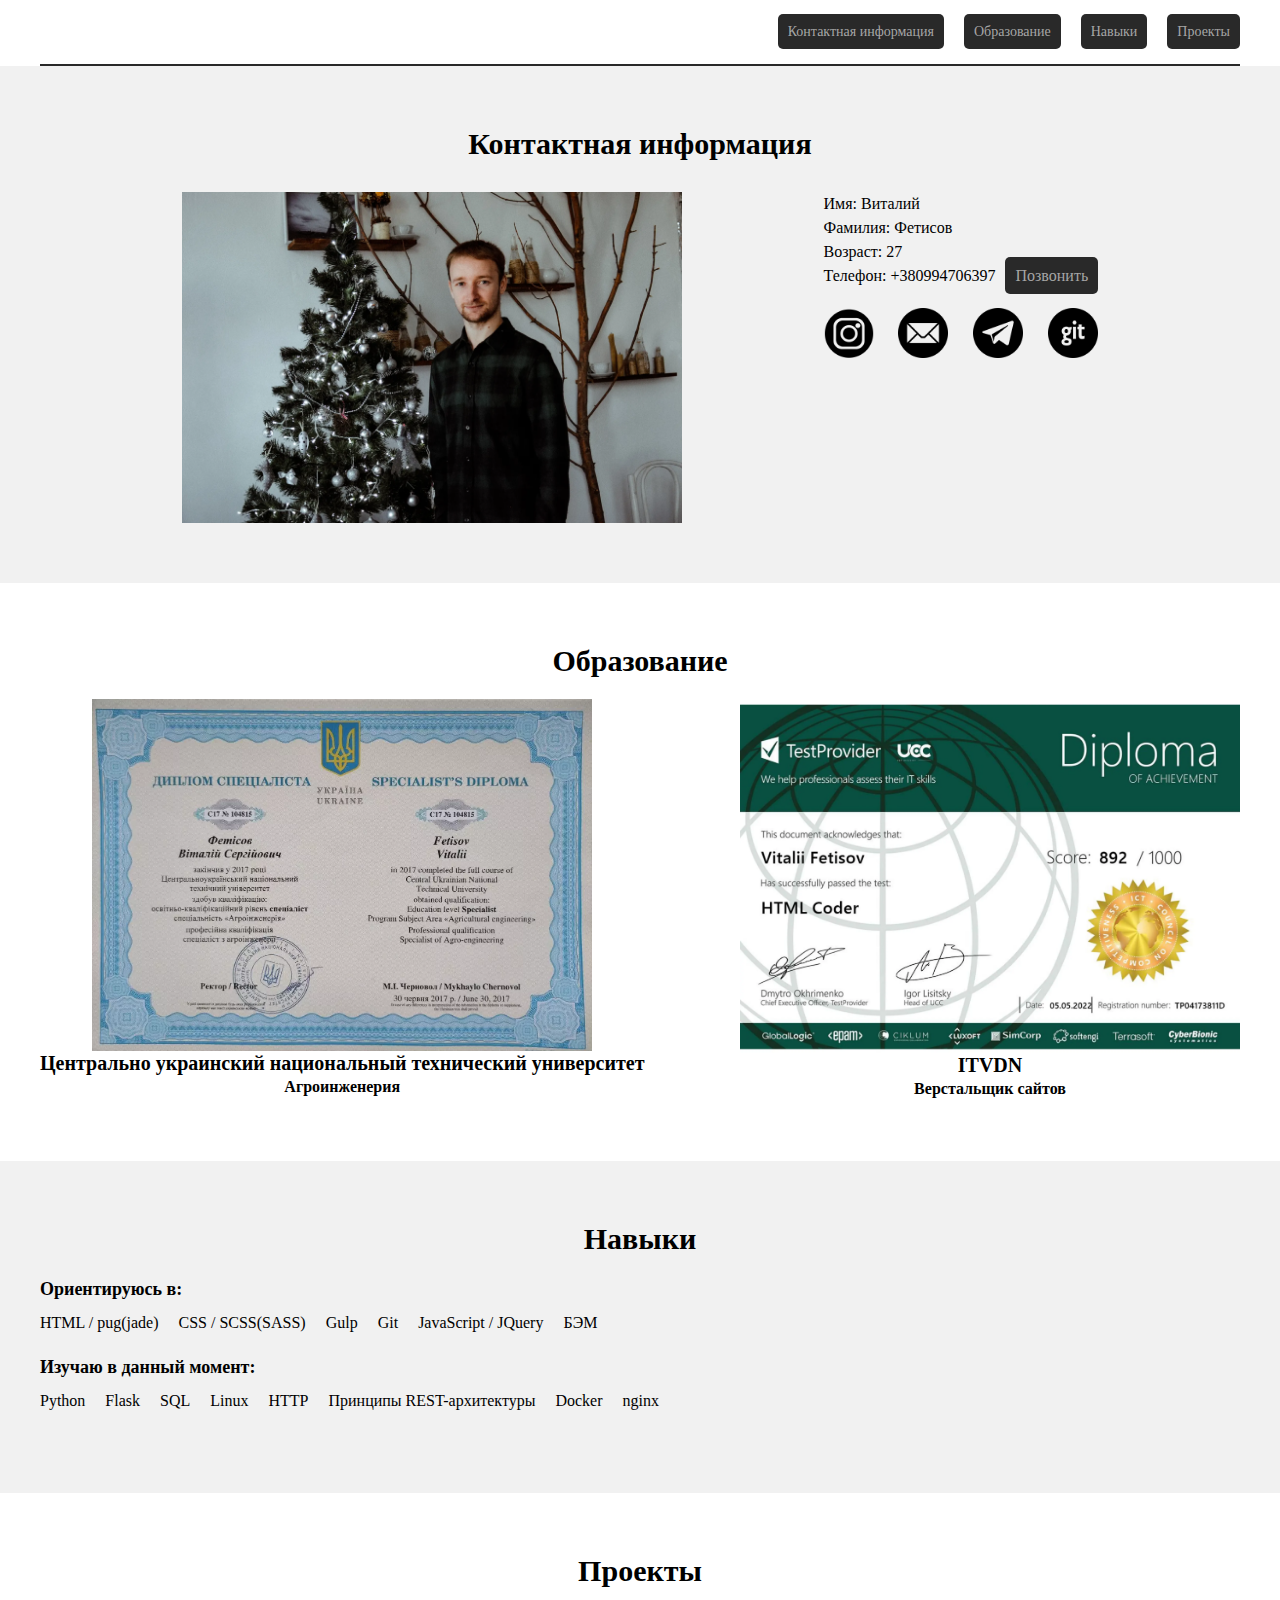
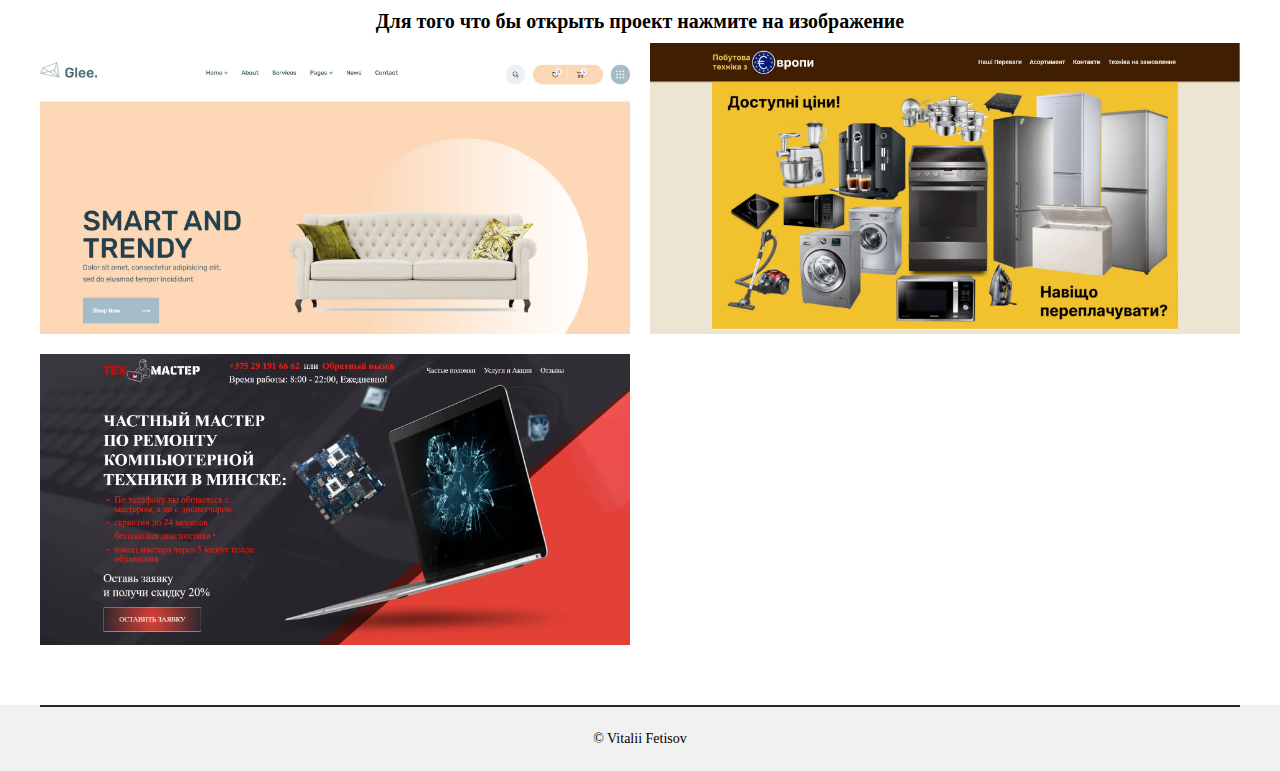
<file: index.html>
<!doctype html>
<html lang="ru">
<head>
    <meta charset="UTF-8">
    <meta name="viewport"
          content="width=device-width, user-scalable=no, initial-scale=1.0, maximum-scale=1.0, minimum-scale=1.0">
    <meta http-equiv="X-UA-Compatible" content="ie=edge">
    <title>Portfolio</title>
    <link rel="stylesheet" href="./css/style.min.css?_v=20221119110128">
</head>
<body>
<header class="header">
    <div class="container">
        <div class="header__inner">
            <div class="header__menu">

                <nav class="nav">
                    <button class="nav__btn"></button>
                    <ul class="nav__list">
                        <li class="nav__list-item">
                            <a class="nav__link" href="#contact">Контактная информация</a>
                        </li>
                        <li class="nav__list-item">
                            <a class="nav__link" href="#education">Образование</a>
                        </li>
                        <li class="nav__list-item">
                            <a class="nav__link" href="#skills">Навыки</a>
                        </li>
                        <li class="nav__list-item">
                            <a class="nav__link" href="#projects">Проекты</a>
                        </li>
                    </ul>
                </nav>
            </div>
        </div>
    </div>
</header>
<main>
    <section class="contact" id="contact">
    <div class="container">
        <h2 class="title contact__title">Контактная информация</h2>
        <div class="contact__inner">
            <div class="contact__image-box">
                <picture><source srcset="./img/DSC_2144.webp" type="image/webp"><img class="contact__img" src="./img/DSC_2144.jpg" alt="main photo"></picture>
            </div>
            <div class="contact__text-box">
                <ul class="contact__list">
                    <li class="contact__list-item">
                        Имя: Виталий
                    </li>
                    <li class="contact__list-item">
                        Фамилия: Фетисов
                    </li>
                    <li class="contact__list-item">
                        Возраст: 27
                    </li>
                    <li class="contact__list-item">
                        <span>Телефон: +380994706397</span><a class="contact__tel" href="tel:+380994706397" >Позвонить</a>
                    </li>
                </ul>
                <ul class="social">
                    <li class="social__item">
                        <a class="social__item-link" href="https://www.instagram.com/fetisov_v_s/" target="_blank">
                            <picture><source srcset="./img/icon/instagram.webp" type="image/webp"><img  class="social__item-img" src="./img/icon/instagram.png" alt="instagram"></picture>
                        </a>
                    </li>
                    <li class="social__item">
                        <a class="social__item-link" href="mailto:neverest1827@gmail.com" target="_blank">
                            <picture><source srcset="./img/icon/email.webp" type="image/webp"><img  class="social__item-img" src="./img/icon/email.png" alt="gmail"></picture>
                        </a>
                    </li>
                    <li class="social__item">
                        <a class="social__item-link" href="https://t.me/Fetisov_v_s" target="_blank">
                            <picture><source srcset="./img/icon/telegram.webp" type="image/webp"><img  class="social__item-img" src="./img/icon/telegram.png" alt="telegram"></picture>
                        </a>
                    </li>
                    <li class="social__item">
                        <a class="social__item-link" href="https://github.com/neverest1827" target="_blank">
                            <picture><source srcset="./img/icon/git.webp" type="image/webp"><img  class="social__item-img" src="./img/icon/git.png" alt="git"></picture>
                        </a>
                    </li>
                </ul>
            </div>
        </div>
    </div>
</section>
    <section class="education" id="education">
    <div class="container">
        <h2 class="title education__title">Образование</h2>
        <div class="education__inner">
            <ul class="education__list">
                <li class="education__list-item">
                    <picture><source srcset="./img/diploma.webp" type="image/webp"><img class="education__img " src="./img/diploma.jpg" alt="diploma"></picture>
                    <h4 class="education__list-title">Центрально украинский национальный технический университет</h4>
                    <h6 class="education__list-subtitle">Агроинженерия</h6>
                </li>
                <li class="education__list-item">
                    <picture><source srcset="./img/TP04173811D-1.webp" type="image/webp"><img class="education__img" src="./img/TP04173811D-1.jpg" alt="diploma"></picture>
                    <h4 class="education__list-title">ITVDN</h4>
                    <h6 class="education__list-subtitle">Верстальщик сайтов</h6>
                </li>
            </ul>
        </div>
    </div>
</section>
    <section class="skills" id="skills">
    <div class="container">
        <h2 class="title skills__title">Навыки</h2>
        <div class="skills__inner">
            <h4 class="skills__subtitle">Ориентируюсь в:</h4>
            <ul class="skills__list">
                <li class="skills__list-item">
                    HTML / pug(jade)
                </li>
                <li class="skills__list-item">
                    CSS / SCSS(SASS)
                </li>
                <li class="skills__list-item">
                    Gulp
                </li>
                <li class="skills__list-item">
                    Git
                </li>
                <li class="skills__list-item">
                    JavaScript / JQuery
                </li>
                <li class="skills__list-item">
                    БЭМ
                </li>
            </ul>

            <h4 class="skills__subtitle">Изучаю в данный момент:</h4>
            <ul class="skills__list">
                <li class="skills__list-item">
                    Python
                </li>
                <li class="skills__list-item">
                    Flask
                </li>
                <li class="skills__list-item">
                    SQL
                </li>
                <li class="skills__list-item">
                    Linux
                </li>
                <li class="skills__list-item">
                    HTTP
                </li>
                <li class="skills__list-item">
                    Принципы REST-архитектуры
                </li>
                <li class="skills__list-item">
                    Docker
                </li>
                <li class="skills__list-item">
                    nginx
                </li>
            </ul>
        </div>
    </div>
</section>

    <section class="projects" id="projects">
  <div class="container">
    <h2 class="title projects__title">Проекты</h2>
    <h4 class="projects__subtitle">Для того что бы открыть проект нажмите на изображение</h4>
    <div class="projects__inner">
      <ul class="projects__list">
        <li class="projects__list-item">
          <a class="projects__list-link" href="./projects/project2/index.html" target="_blank">
            <picture><source srcset="./img/project/Screenshot_3.webp" type="image/webp"><img class="projects__list-img" src="./img/project/Screenshot_3.png" alt="first project"></picture>
          </a>
        </li>
      </ul>
      <ul class="projects__list">
        <li class="projects__list-item">
          <a class="projects__list-link" href="./projects/project3/index.html" target="_blank">
            <picture><source srcset="./img/project/Screenshot_2.webp" type="image/webp"><img class="projects__list-img" src="./img/project/Screenshot_2.png" alt="first project"></picture>
          </a>
        </li>
      </ul>
      <ul class="projects__list">
        <li class="projects__list-item">
          <a class="projects__list-link" href="./projects/project1/index.html" target="_blank">
            <picture><source srcset="./img/project/Screenshot_1.webp" type="image/webp"><img class="projects__list-img" src="./img/project/Screenshot_1.png" alt="first project"></picture>
          </a>
        </li>
      </ul>
    </div>
  </div>
</section>
</main>
<footer class="footer">
    <div class="container">
        <div class="footer__inner">
            <p class="footer__text">© Vitalii Fetisov</p>
        </div>
    </div>
</footer>
<script type="text/javascript" src="./js/main.min.js?_v=20221119110128"></script>
</body>
</html>
</file>
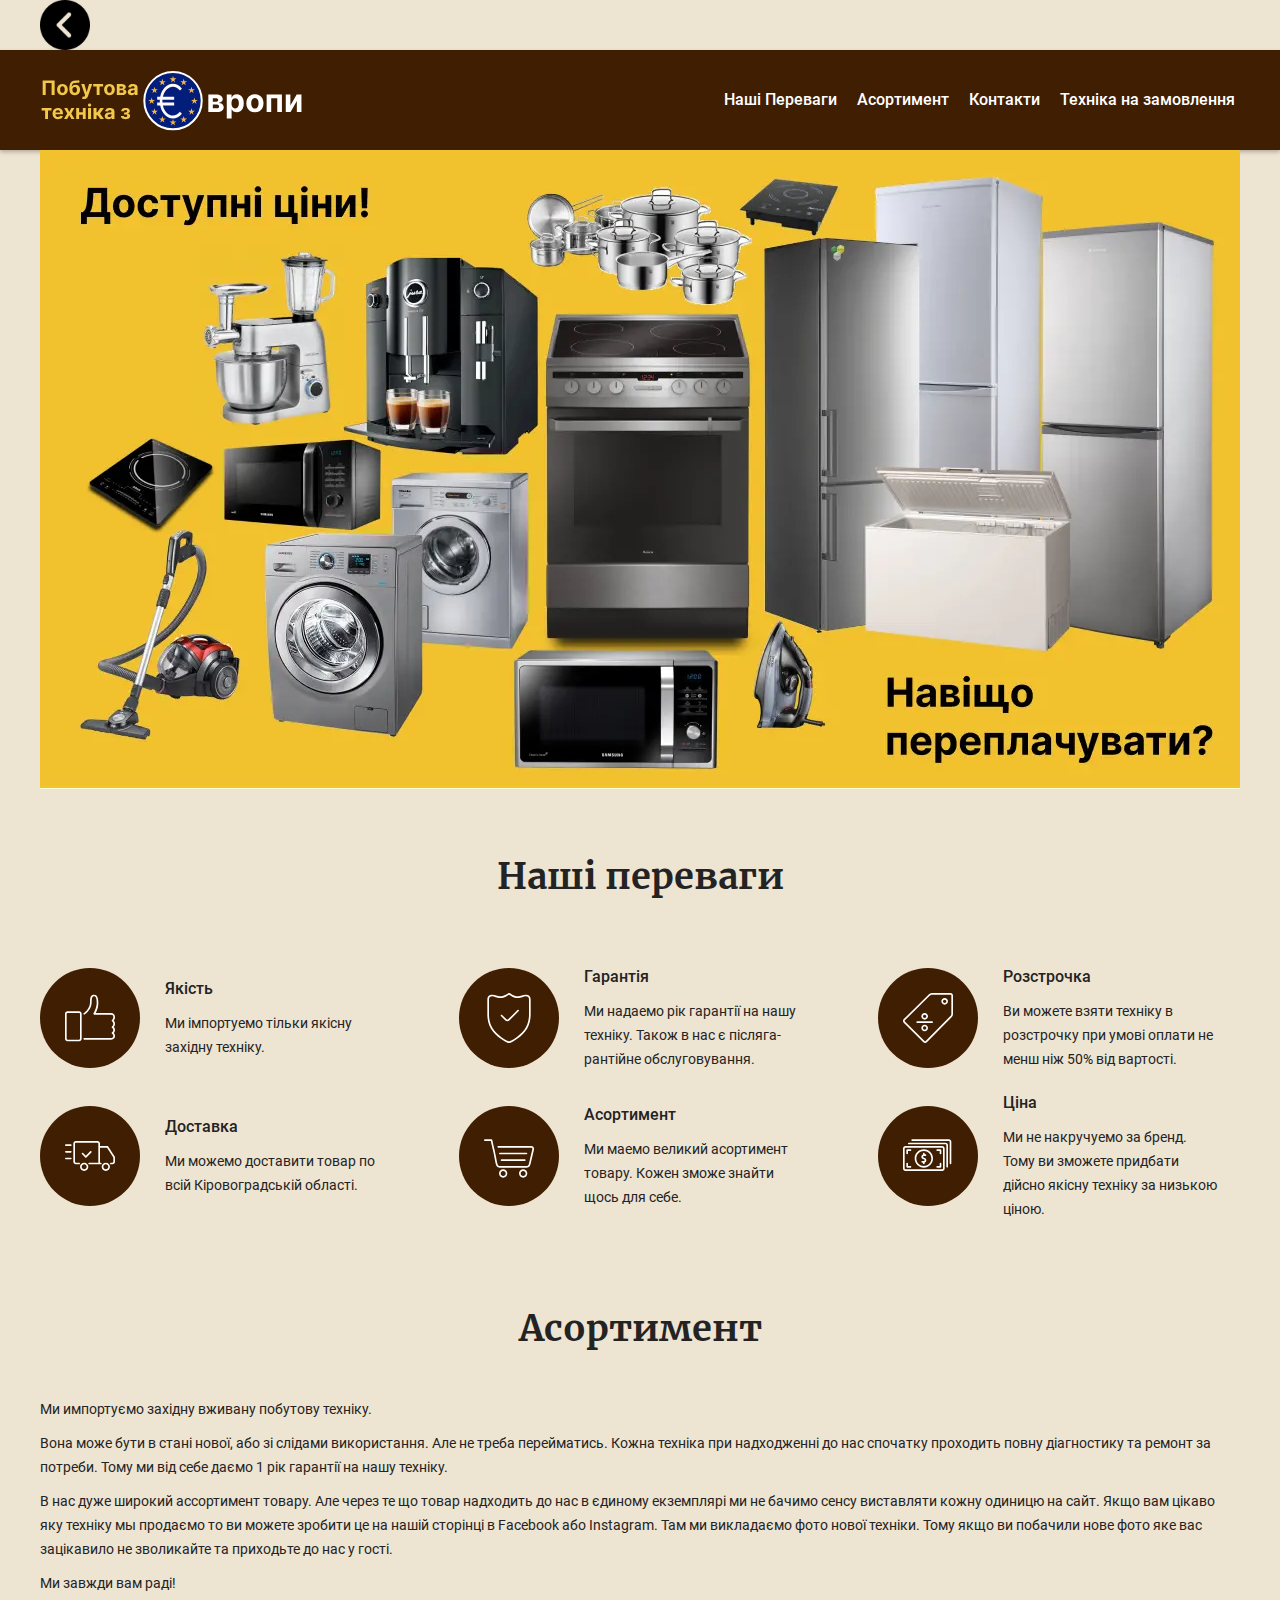
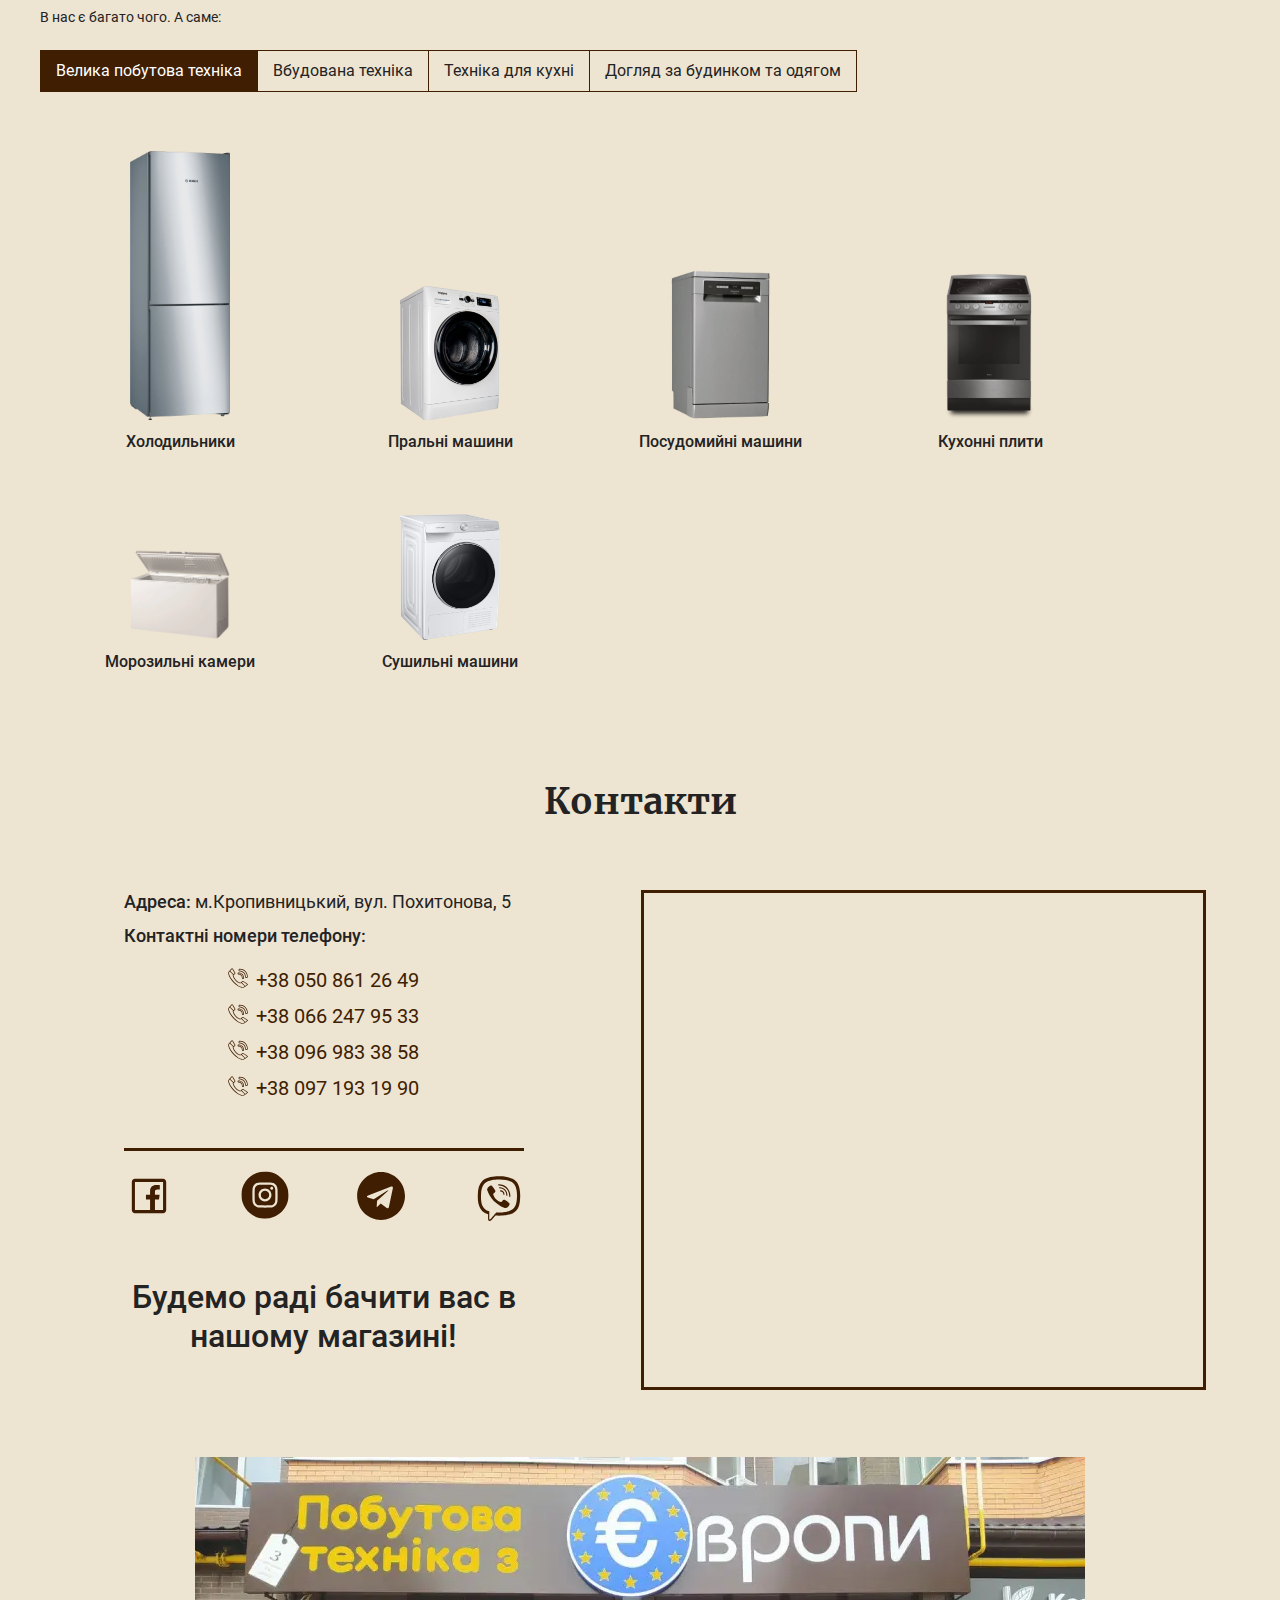
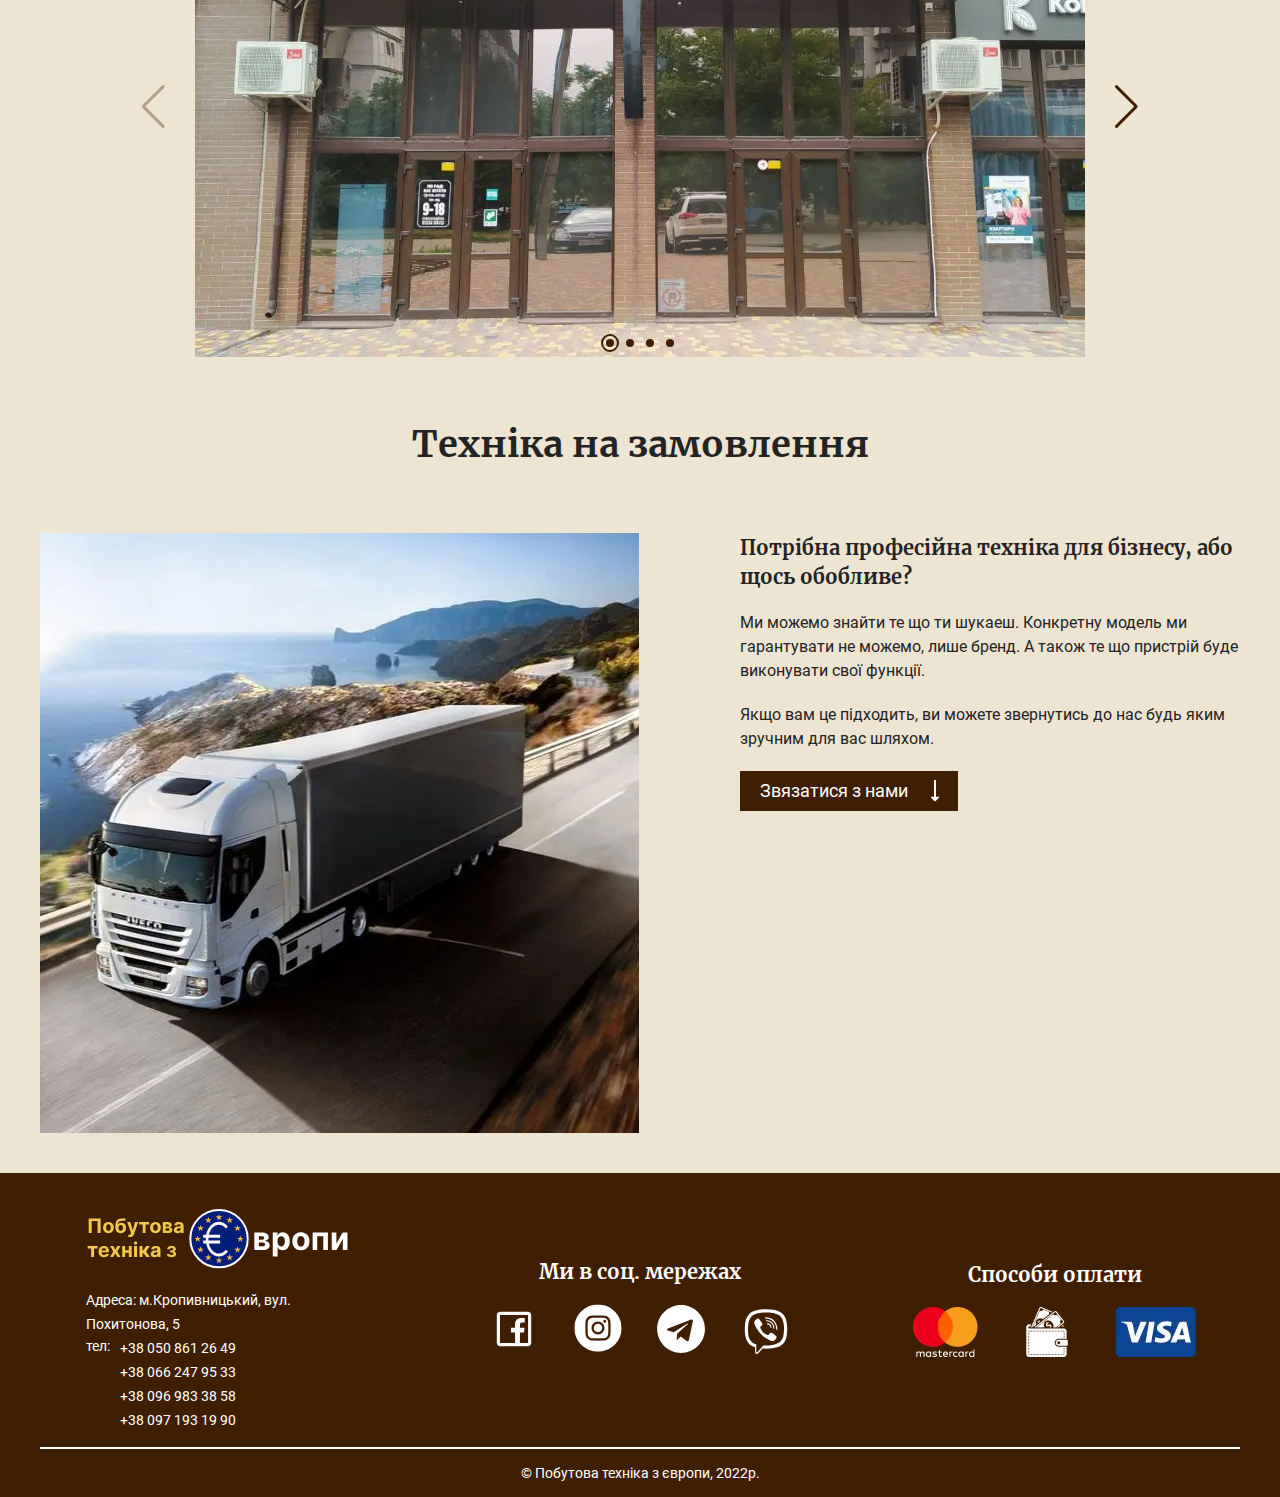
<file: projects/project3/index.html>
<!doctype html>
<html lang="ua">
<head>
    <meta charset="UTF-8">
    <meta name="viewport"
          content="width=device-width, user-scalable=no, initial-scale=1.0, maximum-scale=1.0, minimum-scale=1.0">
    <meta http-equiv="X-UA-Compatible" content="ie=edge">
    <title>Побутова техніка з Європи</title>
    <link rel="shortcut icon" href="./img/title-icon.svg" type="image/x-icon">
    <link
            rel="stylesheet"
            href="https://cdn.jsdelivr.net/npm/swiper@8/swiper-bundle.min.css?_v=20221118090210"
    />
    <link rel="stylesheet" href="./css/style.min.css?_v=20221118090210">
</head>
<body>

<header class="header" id="header">
    <div class="container">
        <div class="arrow">
            <a href="../../index.html" class="arrow__link">
                <picture><source srcset="./img/next.webp" type="image/webp"><img src="./img/next.png" alt="arrow" class="arrow__img"></picture>
            </a>
        </div>
        <div class="header__inner">
            <div class="logo">
                <a class="logo__link" href="#header" >
                    <img class="logo__img" src="./img/logo.svg" alt="logo" >
                </a>
            </div>
            <nav class="nav">
                <button class="nav__btn">
                    <img class="nav__btn-img" src="./img/menu-btn.svg" alt="navigation button" >
                </button>
                <ul class="nav__list">
                    <li class="nav__list-item">
                        <a class="nav__link" href="#advantages">
                            Наші Переваги
                        </a>
                    </li>
                    <li class="nav__list-item">
                        <a class="nav__link" href="#range">
                            Асортимент
                        </a>
                    </li>
                    <li class="nav__list-item">
                        <a class="nav__link" href="#contacts">
                            Контакти
                        </a>
                    </li>
                    <li class="nav__list-item">
                        <a class="nav__link" href="#booking">
                            Техніка на замовлення
                        </a>
                    </li>
                </ul>
            </nav>
        </div>
    </div>
</header>

<main>
    <div class="banner">
            <picture><source srcset="./img/banner.webp" type="image/webp"><img class="banner__img" src="./img/banner.jpg" alt="banner image" ></picture>
    </div>

    <section class="advantages" id="advantages">
    <div class="container advantages__container">
        <div class="advantages__inner">
            <h2 class="title advantages__title">
                Наші переваги
            </h2>
            <div class="advantages__wrapper">
                <div class="advantages__item">
                    <div class="advantages__item-box">
                        <img class="advantages__item-img" src="./img/advantages-icons/like.svg" alt="icon" >
                    </div>
                    <div class="advantages__item-content">
                        <h4 class="advantages__item-subtitle">
                            Якість
                        </h4>
                        <p class="advantages__item-text">
                            Ми імпортуемо тільки якісну західну техніку.
                        </p>
                    </div>
                </div>
                <div class="advantages__item">
                    <div class="advantages__item-box">
                        <img class="advantages__item-img" src="./img/advantages-icons/guard.svg" alt="icon" >
                    </div>
                    <div class="advantages__item-content">
                        <h4 class="advantages__item-subtitle">
                            Гарантія
                        </h4>
                        <p class="advantages__item-text">
                            Ми надаемо рік гарантії на нашу техніку. Також в нас є післяга-рантійне обслуговування.
                        </p>
                    </div>
                </div>
                <div class="advantages__item">
                    <div class="advantages__item-box">
                        <img class="advantages__item-img" src="./img/advantages-icons/price.svg" alt="icon" >
                    </div>
                    <div class="advantages__item-content">
                        <h4 class="advantages__item-subtitle">
                            Розстрочка
                        </h4>
                        <p class="advantages__item-text">
                            Ви можете взяти техніку в розстрочку при умові оплати не менш ніж 50% від вартості.
                        </p>
                    </div>
                </div>
                <div class="advantages__item">
                    <div class="advantages__item-box">
                        <img class="advantages__item-img" src="./img/advantages-icons/car.svg" alt="icon" >
                    </div>
                    <div class="advantages__item-content">
                        <h4 class="advantages__item-subtitle">
                            Доставка
                        </h4>
                        <p class="advantages__item-text">
                            Ми можемо доставити товар по всій Кіровоградській області.
                        </p>
                    </div>
                </div>
                <div class="advantages__item">
                    <div class="advantages__item-box">
                        <img class="advantages__item-img" src="./img/advantages-icons/card.svg" alt="icon" >
                    </div>
                    <div class="advantages__item-content">
                        <h4 class="advantages__item-subtitle">
                            Асортимент
                        </h4>
                        <p class="advantages__item-text">
                            Ми маемо великий асортимент товару. Кожен зможе знайти щось для себе.
                        </p>
                    </div>
                </div>
                <div class="advantages__item">
                    <div class="advantages__item-box">
                        <img class="advantages__item-img" src="./img/advantages-icons/money.svg" alt="icon" >
                    </div>
                    <div class="advantages__item-content">
                        <h4 class="advantages__item-subtitle">
                            Ціна
                        </h4>
                        <p class="advantages__item-text">
                            Ми не накручуемо за бренд. Тому ви зможете придбати дійсно якісну техніку за низькою ціною.
                        </p>
                    </div>
                </div>
            </div>

        </div>
    </div>
</section>
    <section class="range" id="range">
    <div class="container">
        <div class="range__inner">
            <div class="range__content">
                <h2 class="title range__title">
                    Асортимент
                </h2>
                <p class="range__text">
                    Ми импортуємо західну вживану побутову техніку.
                </p>
                <p class="range__text">
                    Вона може бути в стані нової, або зі слідами використання.
                    Але не треба перейматись. Кожна техніка при надходженні до нас спочатку проходить повну діагностику
                    та
                    ремонт за потреби. Тому ми від себе даємо 1 рік гарантії на нашу техніку.
                </p>
                <p class="range__text">
                    В нас дуже широкий ассортимент товару. Але через те що товар надходить до нас в єдиному екземплярі
                    ми не
                    бачимо сенсу виставляти кожну одиницю на сайт. Якщо вам цікаво яку техніку мы продаємо то ви можете
                    зробити це на нашій сторінці в Facebook або Instagram. Там ми викладаємо фото нової техніки. Тому
                    якщо
                    ви побачили нове фото яке вас зацікавило не зволикайте та приходьте до нас у гості.
                </p>
                <p class="range__text">
                    Ми завжди вам раді!
                </p>
                <p class="range__text">
                    В нас є багато чого. А саме:
                </p>
            </div>
            <div class="tabs">
                <input class="tabs__btn" type="radio" name="tab-btn" id="tab-btn-1" value="" checked>
                <label class="tabs__label" for="tab-btn-1">Велика побутова техніка</label>
                <input class="tabs__btn" type="radio" name="tab-btn" id="tab-btn-2" value="">
                <label class="tabs__label" for="tab-btn-2">Вбудована техніка</label>
                <input class="tabs__btn" type="radio" name="tab-btn" id="tab-btn-3" value="">
                <label class="tabs__label" for="tab-btn-3">Техніка для кухні</label>
                <input class="tabs__btn" type="radio" name="tab-btn" id="tab-btn-4" value="">
                <label class="tabs__label" for="tab-btn-4">Догляд за будинком та одягом</label>

                <div class="tabs__content" id="content-1">
                    <div class="tabs__content-item">
                        <div class="tabs__content-inner">
                            <picture><source srcset="./img/range/freezer.webp" type="image/webp"><img class="tabs__content-img" src="./img/range/freezer.jpg" alt="freezer-img"></picture>
                            <h5 class="tabs__content-title">
                                Холодильники
                            </h5>
                        </div>
                    </div>
                    <div class="tabs__content-item">
                        <div class="tabs__content-inner">
                            <picture><source srcset="./img/range/washer.webp" type="image/webp"><img class="tabs__content-img" src="./img/range/washer.jpg" alt="washer-img"></picture>
                            <h5 class="tabs__content-title">
                                Пральні машини
                            </h5>
                        </div>
                    </div>
                    <div class="tabs__content-item">
                        <div class="tabs__content-inner">
                            <picture><source srcset="./img/range/dishwasher.webp" type="image/webp"><img class="tabs__content-img" src="./img/range/dishwasher.jpg" alt="dishwasher-img"></picture>
                            <h5 class="tabs__content-title">
                                Посудомийні машини
                            </h5>
                        </div>
                    </div>
                    <div class="tabs__content-item">
                        <div class="tabs__content-inner">
                            <picture><source srcset="./img/range/stove.webp" type="image/webp"><img class="tabs__content-img" src="./img/range/stove.jpg" alt="stove-img"></picture>
                            <h5 class="tabs__content-title">
                                Кухонні плити
                            </h5>
                        </div>
                    </div>
                    <div class="tabs__content-item">
                        <div class="tabs__content-inner">
                            <picture><source srcset="./img/range/deep-freezer.webp" type="image/webp"><img class="tabs__content-img" src="./img/range/deep-freezer.png" alt="deep-freezer-img"></picture>
                            <h5 class="tabs__content-title">
                                Морозильні камери
                            </h5>
                        </div>
                    </div>
                    <div class="tabs__content-item">
                        <div class="tabs__content-inner">
                            <picture><source srcset="./img/range/dryer.webp" type="image/webp"><img class="tabs__content-img" src="./img/range/dryer.jpg" alt="dryer"></picture>
                            <h5 class="tabs__content-title">
                                Сушильні машини
                            </h5>
                        </div>
                    </div>
                </div>
                <div class="tabs__content" id="content-2">
                    <div class="tabs__content-item">
                        <div class="tabs__content-inner">
                            <picture><source srcset="./img/range/stove1.webp" type="image/webp"><img class="tabs__content-img" src="./img/range/stove1.jpg" alt=""></picture>
                            <h5 class="tabs__content-title">
                                Вбудовувані духові шафи
                            </h5>
                        </div>
                    </div>
                    <div class="tabs__content-item">
                        <div class="tabs__content-inner">
                            <picture><source srcset="./img/range/table-tops.webp" type="image/webp"><img class="tabs__content-img" src="./img/range/table-tops.jpg" alt="table-tops-img"></picture>
                            <h5 class="tabs__content-title">
                                Вбудовані варильні поверхні
                            </h5>
                        </div>
                    </div>
                </div>
                <div class="tabs__content" id="content-3">
                    <div class="tabs__content-item">
                        <div class="tabs__content-inner">
                            <picture><source srcset="./img/range/coffe.webp" type="image/webp"><img class="tabs__content-img" src="./img/range/coffe.png" alt="coffe-img"></picture>
                            <h5 class="tabs__content-title">
                                Кавомашини
                            </h5>
                        </div>
                    </div>
                    <div class="tabs__content-item">
                        <div class="tabs__content-inner">
                            <picture><source srcset="./img/range/microwave.webp" type="image/webp"><img class="tabs__content-img" src="./img/range/microwave.jpg" alt="microwave-img"></picture>
                            <h5 class="tabs__content-title">
                                Печі НВЧ
                            </h5>
                        </div>
                    </div>
                    <div class="tabs__content-item">
                        <div class="tabs__content-inner">
                            <picture><source srcset="./img/range/multicookers.webp" type="image/webp"><img class="tabs__content-img" src="./img/range/multicookers.jpg" alt="multicookers-img"></picture>
                            <h5 class="tabs__content-title">
                                Мультиварки
                            </h5>
                        </div>
                    </div>
                    <div class="tabs__content-item">
                        <div class="tabs__content-inner">
                            <picture><source srcset="./img/range/table-tops2.webp" type="image/webp"><img class="tabs__content-img" src="./img/range/table-tops2.jpg" alt="table-tops-img"></picture>
                            <h5 class="tabs__content-title">
                                Настільні плити
                            </h5>
                        </div>
                    </div>
                    <div class="tabs__content-item">
                        <div class="tabs__content-inner">
                            <picture><source srcset="./img/range/waffle.webp" type="image/webp"><img class="tabs__content-img" src="./img/range/waffle.jpg" alt="waffle-img"></picture>
                            <h5 class="tabs__content-title">
                                Вафельниці
                            </h5>
                        </div>
                    </div>
                    <div class="tabs__content-item">
                        <div class="tabs__content-inner">
                            <picture><source srcset="./img/range/spoons-and-saws.webp" type="image/webp"><img class="tabs__content-img" src="./img/range/spoons-and-saws.jpg" alt="spoons-and-saws-img"></picture>
                            <h5 class="tabs__content-title">
                                Набори ложок та виделок
                            </h5>
                        </div>
                    </div>
                    <div class="tabs__content-item">
                        <div class="tabs__content-inner">
                            <picture><source srcset="./img/range/pots.webp" type="image/webp"><img class="tabs__content-img" src="./img/range/pots.png" alt="pots-img"></picture>
                            <h5 class="tabs__content-title">
                                Набори каструль
                            </h5>
                        </div>
                    </div>
                </div>
                <div class="tabs__content" id="content-4">
                    <div class="tabs__content-inner">
                        <div class="tabs__content-item">
                            <picture><source srcset="./img/range/vac.webp" type="image/webp"><img class="tabs__content-img" src="./img/range/vac.jpg" alt="vac-img"></picture>
                            <h5 class="tabs__content-title">
                                Пилососи
                            </h5>
                        </div>
                    </div>
                    <div class="tabs__content-item">
                        <div class="tabs__content-inner">
                            <picture><source srcset="./img/range/iron.webp" type="image/webp"><img class="tabs__content-img" src="./img/range/iron.png" alt="iron-img"></picture>
                            <h5 class="tabs__content-title">
                                Праски
                            </h5>
                        </div>
                    </div>
                </div>
            </div>
        </div>
    </div>
    </div>
</section>
    <section class="contacts" id="contacts">
    <div class="container">
        <div class="contacts__inner">
            <h2 class="title contacts__title">
                Контакти
            </h2>
            <div class="contacts__box">
                <div class="contacts__info">
                    <p>
                        <span>Адреса:</span> м.Кропивницький, вул. Похитонова, 5
                    </p>
                    <p>
                        <span>Контактні номери телефону:</span>
                    </p>
                    <ul class="contacts__info-tel">
                        <li class="contacts__info-item">
                            <a class="contacts__tel" href="tel:+380508612649">
                                +38 050 861 26 49
                            </a>
                        </li>
                        <li class="contacts__info-item">
                            <a class="contacts__tel" href="tel:+380662479533">
                                +38 066 247 95 33
                            </a>
                        </li>
                        <li class="contacts__info-item">
                            <a class="contacts__tel" href="tel:+380969833858">
                                +38 096 983 38 58
                            </a>
                        </li>
                        <li class="contacts__info-item">
                            <a class="contacts__tel" href="tel:+380971931990">
                                +38 097 193 19 90
                            </a>
                        </li>
                    </ul>
                    <div class="social">
                        <div class="social__item">
                            <a class="social__item-link facebook" href="https://www.facebook.com/profile.php?id=100082434503578" target="_blank">
                                <svg viewBox="0 0 80 80" fill="none"
                                     xmlns="http://www.w3.org/2000/svg">
                                    <path d="M17.5 12.5C14.7673 12.5 12.5 14.7673 12.5 17.5V62.5C12.5 65.2327 14.7673 67.5 17.5 67.5H62.5C65.2327 67.5 67.5 65.2327 67.5 62.5V17.5C67.5 14.7673 65.2327 12.5 62.5 12.5H17.5ZM17.5 17.5H62.5V62.5H49.5312V45.625H56.0156L56.9531 38.125H49.5312V33.2812C49.5312 31.0963 50.0706 29.6094 53.2031 29.6094H57.2656V22.8125C56.5731 22.72 54.1662 22.5781 51.4062 22.5781C45.6463 22.5781 41.7188 26.0425 41.7188 32.5V38.125H35.1562V45.625H41.7188V62.5H17.5V17.5Z"
                                          fill="#401E01"/>
                                </svg>
                            </a>
                        </div>
                        <div class="social__item">
                            <a class="social__item-link instagram" href="https://www.instagram.com/appliances_from_europe/" target="_blank">
                                <svg  viewBox="0 0 78 77" fill="none"
                                     xmlns="http://www.w3.org/2000/svg">
                                    <g clip-path="url(#clip0_35_131)">
                                        <path fill-rule="evenodd" clip-rule="evenodd"
                                              d="M0.600006 38.6C0.600006 17.3923 17.7923 0.199951 39 0.199951C60.2077 0.199951 77.4 17.3923 77.4 38.6C77.4 59.8076 60.2077 77 39 77C17.7923 77 0.600006 59.8076 0.600006 38.6ZM39.0019 18.12C33.4398 18.12 32.7418 18.1443 30.5573 18.2436C28.377 18.3435 26.8888 18.6888 25.5866 19.1952C24.2395 19.7182 23.097 20.418 21.9586 21.5568C20.8194 22.6952 20.1195 23.8377 19.5947 25.1843C19.087 26.487 18.7414 27.9756 18.6434 30.155C18.5456 32.3396 18.52 33.038 18.52 38.6001C18.52 44.1622 18.5448 44.8582 18.6437 47.0427C18.744 49.223 19.0891 50.7112 19.5952 52.0134C20.1187 53.3604 20.8184 54.503 21.9573 55.6414C23.0952 56.7806 24.2378 57.482 25.584 58.0052C26.887 58.5116 28.3757 58.8568 30.5555 58.9566C32.7402 59.0561 33.4378 59.0804 38.9994 59.0804C44.5619 59.0804 45.2578 59.0561 47.4424 58.9566C49.6226 58.8568 51.1125 58.5116 52.4157 58.0052C53.7622 57.482 54.903 56.7806 56.041 55.6414C57.1802 54.503 57.88 53.3604 58.4048 52.0139C58.9083 50.7112 59.2539 49.2225 59.3563 47.0432C59.4544 44.8585 59.48 44.1622 59.48 38.6001C59.48 33.038 59.4544 32.3401 59.3563 30.1555C59.2539 27.9752 58.9083 26.487 58.4048 25.1848C57.88 23.8377 57.1802 22.6952 56.041 21.5568C54.9018 20.4176 53.7626 19.7179 52.4144 19.1952C51.1086 18.6888 49.6197 18.3435 47.4394 18.2436C45.2547 18.1443 44.5594 18.12 38.9955 18.12H39.0019Z"
                                              fill="#401E01"/>
                                        <path fill-rule="evenodd" clip-rule="evenodd"
                                              d="M37.1647 21.8107C37.7099 21.8099 38.3184 21.8107 39.0019 21.8107C44.4701 21.8107 45.1183 21.8303 47.2776 21.9284C49.2744 22.0198 50.3583 22.3534 51.0802 22.6337C52.0359 23.0049 52.7173 23.4486 53.4336 24.1654C54.1504 24.8822 54.5943 25.5649 54.9663 26.5207C55.2466 27.2417 55.5807 28.3255 55.6715 30.3223C55.7696 32.4812 55.7911 33.1299 55.7911 38.5955C55.7911 44.0611 55.7696 44.7097 55.6715 46.8686C55.5802 48.8654 55.2466 49.9492 54.9663 50.6702C54.5951 51.626 54.1504 52.3065 53.4336 53.023C52.7168 53.7398 52.0363 54.1835 51.0802 54.5547C50.3591 54.8363 49.2744 55.1691 47.2776 55.2604C45.1187 55.3585 44.4701 55.3798 39.0019 55.3798C33.5333 55.3798 32.8851 55.3585 30.7263 55.2604C28.7295 55.1683 27.6456 54.8345 26.9234 54.5542C25.9675 54.183 25.2848 53.7393 24.568 53.0225C23.8512 52.3057 23.4075 51.6247 23.0355 50.6686C22.7552 49.9475 22.4211 48.8638 22.3303 46.867C22.232 44.7079 22.2125 44.0595 22.2125 38.5903C22.2125 33.1212 22.232 32.4761 22.3303 30.3172C22.4215 28.3204 22.7552 27.2366 23.0355 26.5147C23.4067 25.559 23.8512 24.8763 24.568 24.1595C25.2848 23.4427 25.9675 22.999 26.9234 22.6268C27.6453 22.3452 28.7295 22.0124 30.7263 21.9207C32.6155 21.8355 33.3477 21.8099 37.1647 21.8055V21.8107ZM49.9341 25.2111C48.5773 25.2111 47.4765 26.3108 47.4765 27.6679C47.4765 29.0247 48.5773 30.1255 49.9341 30.1255C51.2909 30.1255 52.3917 29.0247 52.3917 27.6679C52.3917 26.3111 51.2909 25.2111 49.9341 25.2111ZM39.0019 28.0827C33.1936 28.0827 28.4845 32.7919 28.4845 38.6001C28.4845 44.4084 33.1936 49.1155 39.0019 49.1155C44.8103 49.1155 49.5176 44.4084 49.5176 38.6001C49.5176 32.7919 44.8103 28.0827 39.0019 28.0827Z"
                                              fill="#401E01"/>
                                        <path fill-rule="evenodd" clip-rule="evenodd"
                                              d="M39.0019 31.7734C42.772 31.7734 45.8286 34.8298 45.8286 38.6002C45.8286 42.3702 42.772 45.4269 39.0019 45.4269C35.2314 45.4269 32.1752 42.3702 32.1752 38.6002C32.1752 34.8298 35.2314 31.7734 39.0019 31.7734Z"
                                              fill="#401E01"/>
                                    </g>
                                    <defs>
                                        <clipPath id="clip0_35_131">
                                            <rect width="76.8" height="76.8" fill="white"
                                                  transform="translate(0.600006 0.199951)"/>
                                        </clipPath>
                                    </defs>
                                </svg>
                            </a>
                        </div>
                        <div class="social__item">
                            <a class="social__item-link telegram" href="" target="_blank">
                                <svg width="81" height="80" viewBox="0 0 81 80" fill="none"
                                     xmlns="http://www.w3.org/2000/svg">
                                    <path d="M40.6 1.25C19.1925 1.25 1.85001 18.595 1.85001 40C1.85001 61.405 19.195 78.75 40.6 78.75C62.0075 78.75 79.35 61.405 79.35 40C79.35 18.595 62.005 1.25 40.6 1.25ZM59.6325 27.7975L53.2725 57.7675C52.8025 59.8925 51.5375 60.4075 49.7725 59.4075L40.085 52.2675L35.4125 56.7675C34.8975 57.2825 34.46 57.72 33.46 57.72L34.1475 47.86L52.1 31.64C52.8825 30.9525 51.9275 30.5625 50.895 31.25L28.7075 45.2175L19.145 42.2325C17.0675 41.5775 17.02 40.155 19.5825 39.155L56.9425 24.7475C58.6775 24.1225 60.1925 25.17 59.63 27.795L59.6325 27.7975Z"
                                          fill="#401E01"/>
                                </svg>
                            </a>
                        </div>
                        <div class="social__item">
                            <a class="social__item-link viber" href="viber://chat?number=[+380508612649]" target="_blank">
                                <svg viewBox="0 0 80 80" fill="none"
                                     xmlns="http://www.w3.org/2000/svg">
                                    <g clip-path="url(#clip0_35_135)">
                                        <path d="M38.2107 8.48526C32.4742 8.56276 20.1308 9.50448 13.2261 15.831C8.10041 20.9269 6.30947 28.4396 6.10087 37.7432C5.92197 47.0112 5.71337 64.4146 22.491 69.1557V76.3674C22.491 76.3674 22.3777 79.2581 24.285 79.8542C26.6392 80.5991 27.9802 78.3671 30.2152 75.9831L34.3873 71.2746C45.8604 72.2282 54.6515 70.026 55.6647 69.6982C57.9892 68.9531 71.1043 67.2814 73.2499 49.8749C75.4552 31.9024 72.1771 20.5783 66.2767 15.4526L66.2468 15.4467C64.4588 13.8076 57.3067 8.5926 41.3039 8.53299C41.3039 8.53299 40.1238 8.45846 38.2107 8.48534V8.48526ZM38.4103 13.5424C40.0345 13.5335 41.0327 13.602 41.0327 13.602C54.5621 13.6318 61.0318 17.7145 62.5516 19.0853C67.5282 23.3438 70.0852 33.5564 68.2137 48.5638C66.4256 63.1064 55.7869 64.0302 53.8201 64.656C52.9857 64.9242 45.2376 66.8314 35.487 66.2056C35.487 66.2056 28.2186 74.9698 25.9538 77.2346C25.5962 77.6221 25.179 77.7413 24.9109 77.6817C24.5234 77.5923 24.4042 77.1154 24.434 76.4598L24.4936 64.4831C10.2759 60.5495 11.1102 45.7029 11.2592 37.9549C11.4381 30.2067 12.8983 23.8533 17.2194 19.5621C23.0513 14.2874 33.535 13.5722 38.4074 13.5424L38.4103 13.5424ZM39.4831 21.2905C39.3661 21.2901 39.2502 21.3128 39.1419 21.3572C39.0337 21.4016 38.9352 21.4669 38.8522 21.5494C38.7692 21.6318 38.7033 21.7298 38.6581 21.8378C38.613 21.9457 38.5895 22.0615 38.5892 22.1785V22.1815C38.5891 22.2989 38.6123 22.4152 38.6572 22.5236C38.7021 22.6321 38.768 22.7307 38.851 22.8137C38.934 22.8967 39.0325 22.9626 39.141 23.0075C39.2495 23.0524 39.3657 23.0756 39.4831 23.0756C41.6986 23.0333 43.9006 23.4303 45.9618 24.2435C48.0231 25.0568 49.9029 26.2702 51.4927 27.8139C54.741 30.9726 56.3233 35.2042 56.3829 40.7471C56.3829 40.8645 56.406 40.9808 56.451 41.0893C56.4959 41.1977 56.5618 41.2963 56.6448 41.3793C56.7278 41.4623 56.8264 41.5282 56.9348 41.5731C57.0433 41.618 57.1596 41.6411 57.277 41.6411V41.6143C57.5141 41.6143 57.7415 41.5201 57.9091 41.3525C58.0768 41.1848 58.171 40.9574 58.171 40.7203C58.2815 38.1136 57.8603 35.5117 56.933 33.0731C56.0056 30.6344 54.5916 28.41 52.777 26.5353C49.2309 23.0785 44.7549 21.2905 39.4802 21.2905H39.4831ZM27.7001 23.3467C27.0664 23.2564 26.4207 23.3824 25.8674 23.7043H25.8317C24.5514 24.4529 23.397 25.3982 22.4106 26.5056C21.606 27.4592 21.156 28.4098 21.0367 29.3336C20.9666 29.8754 21.0175 30.426 21.1858 30.9458L21.2454 30.9756C22.1639 33.6759 23.3625 36.2728 24.8214 38.7237C26.7126 42.1562 29.0361 45.332 31.7351 48.1734L31.8245 48.2926L31.9437 48.382L32.0331 48.4714L32.1225 48.5608C34.9751 51.2666 38.1593 53.5997 41.599 55.5042C45.5326 57.6499 47.9226 58.6631 49.3531 59.0803V59.1101C49.7379 59.2255 50.1373 59.2857 50.5391 59.2889C51.7601 59.1997 52.9161 58.7046 53.8231 57.8823C54.9284 56.9018 55.8648 55.746 56.5945 54.4612V54.4315C57.2799 53.15 57.0415 51.9253 56.0581 51.0909C54.0762 49.3571 51.9305 47.8201 49.6511 46.5016C48.1312 45.6672 46.5816 46.1738 45.9558 47.0081L44.6148 48.7039C43.9294 49.5382 42.6777 49.419 42.6777 49.419L42.642 49.4489C33.3443 47.0648 30.8709 37.6509 30.8709 37.6509C30.8709 37.6509 30.7517 36.3695 31.6159 35.7139L33.2846 34.3728C34.0893 33.7172 34.6555 32.1676 33.7913 30.6478C32.4746 28.3673 30.9375 26.2213 29.202 24.2407C28.8245 23.7726 28.2916 23.4554 27.7001 23.3467ZM41.0298 25.9989C40.9124 25.9993 40.7962 26.0228 40.6879 26.0681C40.5796 26.1134 40.4812 26.1796 40.3985 26.2629C40.3158 26.3462 40.2502 26.445 40.2057 26.5536C40.1611 26.6622 40.1384 26.7786 40.1388 26.896C40.1392 27.0134 40.1627 27.1295 40.208 27.2379C40.2533 27.3462 40.3195 27.4445 40.4027 27.5273C40.486 27.61 40.5848 27.6755 40.6934 27.7201C40.8021 27.7646 40.9184 27.7874 41.0358 27.787C44.018 27.8388 46.858 29.0712 48.9328 31.214C49.8689 32.2466 50.5885 33.4564 51.0492 34.7718C51.5098 36.0872 51.7022 37.4817 51.6149 38.8727C51.6156 39.1093 51.7102 39.3359 51.8778 39.5029C52.0454 39.6699 52.2723 39.7637 52.5089 39.7637L52.5387 39.7995C52.7758 39.7995 53.0032 39.7053 53.1708 39.5376C53.3385 39.37 53.4327 39.1426 53.4327 38.9055V38.9025C53.5221 35.3563 52.4195 32.3762 50.2441 29.9922C48.0687 27.6082 45.029 26.2672 41.155 25.9989C41.1133 25.996 41.0715 25.996 41.0298 25.9989ZM42.49 30.8236C42.2486 30.8165 42.0142 30.9056 41.8384 31.0713C41.6626 31.237 41.5599 31.4657 41.5528 31.7072C41.5457 31.9486 41.6348 32.183 41.8005 32.3588C41.9662 32.5345 42.1949 32.6373 42.4363 32.6444C45.3866 32.7934 46.817 34.2835 46.9958 37.3528C47.0035 37.5848 47.1011 37.8046 47.268 37.9659C47.4348 38.1271 47.6578 38.2172 47.8899 38.2171H47.9196C48.037 38.2134 48.1524 38.1867 48.2595 38.1384C48.3665 38.0901 48.4629 38.0213 48.5433 37.9357C48.6237 37.8501 48.6865 37.7496 48.728 37.6398C48.7696 37.53 48.7891 37.4131 48.7854 37.2957C48.7851 37.2849 48.7846 37.2742 48.7838 37.2635C48.5752 33.2703 46.3999 31.0322 42.5258 30.8236C42.5138 30.8234 42.5019 30.8234 42.49 30.8236Z"
                                              fill="#401E01"/>
                                    </g>
                                    <defs>
                                        <clipPath id="clip0_35_135">
                                            <rect width="80" height="80" fill="white"/>
                                        </clipPath>
                                    </defs>
                                </svg>
                            </a>
                        </div>
                    </div>
                    <h6 class="contacts__subtitle">
                        Будемо раді бачити вас в нашому магазині!
                    </h6>
                </div>

                <div class="map">
                    <iframe src="https://www.google.com/maps/embed?pb=!1m14!1m8!1m3!1d2082.5815572314677!2d32.25273166601301!3d48.5159441748858!3m2!1i1024!2i768!4f13.1!3m3!1m2!1s0x0%3A0xe41c2b5bcc9f7191!2z0JbQmiDQmtC-0LLQsNC70ZbQstGB0YzQutC40Lk!5e0!3m2!1sru!2sua!4v1660921385765!5m2!1sru!2sua"
                            allowfullscreen="" loading="lazy"
                            referrerpolicy="no-referrer-when-downgrade"></iframe>
                </div>
            </div>
        </div>
    </div>
</section>
    <section class="slider">
    <div class="container">
        <div class="swiper">
            <!-- Additional required wrapper -->
            <div class="swiper-wrapper">
                <!-- Slides -->
                <div class="swiper-slide">
                    <picture><source srcset="./img/slider/1.webp" type="image/webp"><img class="slider__img" src="./img/slider/1.jpg" alt="slider image"></picture>
                </div>
                <div class="swiper-slide">
                    <picture><source srcset="./img/slider/2.webp" type="image/webp"><img class="slider__img" src="./img/slider/2.jpg" alt="slider image"></picture>
                </div>
                <div class="swiper-slide">
                    <picture><source srcset="./img/slider/3.webp" type="image/webp"><img class="slider__img" src="./img/slider/3.jpg" alt="slider image"></picture>
                </div>
                <div class="swiper-slide">
                    <picture><source srcset="./img/slider/4.webp" type="image/webp"><img class="slider__img" src="./img/slider/4.jpg" alt="slider image"></picture>
                </div>
            </div>
            <!-- If we need pagination -->
            <div class="swiper-pagination"></div>

            <!-- If we need navigation buttons -->
            <div class="swiper-button-prev"></div>
            <div class="swiper-button-next"></div>
        </div>
    </div>
</section>
    <section class="booking" id="booking">
    <div class="container">
        <h2 class="title booking__title">
            Техніка на замовлення
        </h2>
        <div class="booking__inner">
            <div class="booking__img-box">
                <picture><source srcset="./img/booking.webp" type="image/webp"><img class="booking__img" src="./img/booking.jpg" alt="booking image"></picture>
            </div>
            <div class="booking__content">
                <h4 class="booking__content-title">
                    Потрібна професійна техніка для бізнесу, або щось обобливе?
                </h4>
                <p class="booking__content-text">
                    Ми можемо знайти те що ти шукаеш. Конкретну модель ми гарантувати не можемо, лише бренд. А також те
                    що пристрій буде виконувати свої функції.
                </p>
                <p class="booking__content-text">
                    Якщо вам це підходить, ви можете звернутись до нас будь яким зручним для вас шляхом.
                </p>
                <a href="#footer" class="booking__content-link">Звязатися з нами</a>
            </div>
        </div>
    </div>
</section>

</main>

<footer class="footer" id="footer">
    <div class="container">
        <div class="footer__inner">
            <div class="footer__top">
                <div class="footer__item">
                    <div class="footer__content">
                        <div class="logo">
                            <a class="logo__link" href="#header">
                                <img class="logo__img" src="./img/logo.svg" alt="logo">
                            </a>
                        </div>
                        <p class="footer__text">
                            Адреса: м.Кропивницький, вул. Похитонова, 5
                        </p>
                        <div class="footer__box">
                            <ul class="footer__telephone">
                                <li class="footer__telephone-item">
                                    <a class="footer__telephone-link" href="tel:+380508612649">
                                        +38 050 861 26 49
                                    </a>
                                </li>
                                <li class="footer__telephone-item">
                                    <a class="footer__telephone-link" href="tel:+380662479533">
                                        +38 066 247 95 33
                                    </a>
                                </li>
                                <li class="footer__telephone-item">
                                    <a class="footer__telephone-link" href="tel:+380969833858">
                                        +38 096 983 38 58
                                    </a>
                                </li>
                                <li class="footer__telephone-item">
                                    <a class="footer__telephone-link" href="tel:+380971931990">
                                        +38 097 193 19 90
                                    </a>
                                </li>
                            </ul>
                        </div>
                    </div>
                </div>
                <div class="footer__item">
                    <h4 class="footer__title">
                        Ми в соц. мережах
                    </h4>
                    <div class="social footer__social">
                        <div class="social__item">
                            <a class="social__item-link facebook" href="https://www.facebook.com/profile.php?id=100082434503578" target="_blank">
                                <svg width="50" height="50" viewBox="0 0 80 80" fill="none"
                                     xmlns="http://www.w3.org/2000/svg">
                                    <path d="M17.5 12.5C14.7673 12.5 12.5 14.7673 12.5 17.5V62.5C12.5 65.2327 14.7673 67.5 17.5 67.5H62.5C65.2327 67.5 67.5 65.2327 67.5 62.5V17.5C67.5 14.7673 65.2327 12.5 62.5 12.5H17.5ZM17.5 17.5H62.5V62.5H49.5312V45.625H56.0156L56.9531 38.125H49.5312V33.2812C49.5312 31.0963 50.0706 29.6094 53.2031 29.6094H57.2656V22.8125C56.5731 22.72 54.1662 22.5781 51.4062 22.5781C45.6463 22.5781 41.7188 26.0425 41.7188 32.5V38.125H35.1562V45.625H41.7188V62.5H17.5V17.5Z"
                                          fill="#fff"/>
                                </svg>
                            </a>
                        </div>
                        <div class="social__item">
                            <a class="social__item-link instagram" href="https://www.instagram.com/appliances_from_europe/" target="_blank">
                                <svg width="48" height="48" viewBox="0 0 78 77" fill="none"
                                     xmlns="http://www.w3.org/2000/svg">
                                    <g clip-path="url(#clip0_35_131)">
                                        <path fill-rule="evenodd" clip-rule="evenodd"
                                              d="M0.600006 38.6C0.600006 17.3923 17.7923 0.199951 39 0.199951C60.2077 0.199951 77.4 17.3923 77.4 38.6C77.4 59.8076 60.2077 77 39 77C17.7923 77 0.600006 59.8076 0.600006 38.6ZM39.0019 18.12C33.4398 18.12 32.7418 18.1443 30.5573 18.2436C28.377 18.3435 26.8888 18.6888 25.5866 19.1952C24.2395 19.7182 23.097 20.418 21.9586 21.5568C20.8194 22.6952 20.1195 23.8377 19.5947 25.1843C19.087 26.487 18.7414 27.9756 18.6434 30.155C18.5456 32.3396 18.52 33.038 18.52 38.6001C18.52 44.1622 18.5448 44.8582 18.6437 47.0427C18.744 49.223 19.0891 50.7112 19.5952 52.0134C20.1187 53.3604 20.8184 54.503 21.9573 55.6414C23.0952 56.7806 24.2378 57.482 25.584 58.0052C26.887 58.5116 28.3757 58.8568 30.5555 58.9566C32.7402 59.0561 33.4378 59.0804 38.9994 59.0804C44.5619 59.0804 45.2578 59.0561 47.4424 58.9566C49.6226 58.8568 51.1125 58.5116 52.4157 58.0052C53.7622 57.482 54.903 56.7806 56.041 55.6414C57.1802 54.503 57.88 53.3604 58.4048 52.0139C58.9083 50.7112 59.2539 49.2225 59.3563 47.0432C59.4544 44.8585 59.48 44.1622 59.48 38.6001C59.48 33.038 59.4544 32.3401 59.3563 30.1555C59.2539 27.9752 58.9083 26.487 58.4048 25.1848C57.88 23.8377 57.1802 22.6952 56.041 21.5568C54.9018 20.4176 53.7626 19.7179 52.4144 19.1952C51.1086 18.6888 49.6197 18.3435 47.4394 18.2436C45.2547 18.1443 44.5594 18.12 38.9955 18.12H39.0019Z"
                                              fill="#fff"/>
                                        <path fill-rule="evenodd" clip-rule="evenodd"
                                              d="M37.1647 21.8107C37.7099 21.8099 38.3184 21.8107 39.0019 21.8107C44.4701 21.8107 45.1183 21.8303 47.2776 21.9284C49.2744 22.0198 50.3583 22.3534 51.0802 22.6337C52.0359 23.0049 52.7173 23.4486 53.4336 24.1654C54.1504 24.8822 54.5943 25.5649 54.9663 26.5207C55.2466 27.2417 55.5807 28.3255 55.6715 30.3223C55.7696 32.4812 55.7911 33.1299 55.7911 38.5955C55.7911 44.0611 55.7696 44.7097 55.6715 46.8686C55.5802 48.8654 55.2466 49.9492 54.9663 50.6702C54.5951 51.626 54.1504 52.3065 53.4336 53.023C52.7168 53.7398 52.0363 54.1835 51.0802 54.5547C50.3591 54.8363 49.2744 55.1691 47.2776 55.2604C45.1187 55.3585 44.4701 55.3798 39.0019 55.3798C33.5333 55.3798 32.8851 55.3585 30.7263 55.2604C28.7295 55.1683 27.6456 54.8345 26.9234 54.5542C25.9675 54.183 25.2848 53.7393 24.568 53.0225C23.8512 52.3057 23.4075 51.6247 23.0355 50.6686C22.7552 49.9475 22.4211 48.8638 22.3303 46.867C22.232 44.7079 22.2125 44.0595 22.2125 38.5903C22.2125 33.1212 22.232 32.4761 22.3303 30.3172C22.4215 28.3204 22.7552 27.2366 23.0355 26.5147C23.4067 25.559 23.8512 24.8763 24.568 24.1595C25.2848 23.4427 25.9675 22.999 26.9234 22.6268C27.6453 22.3452 28.7295 22.0124 30.7263 21.9207C32.6155 21.8355 33.3477 21.8099 37.1647 21.8055V21.8107ZM49.9341 25.2111C48.5773 25.2111 47.4765 26.3108 47.4765 27.6679C47.4765 29.0247 48.5773 30.1255 49.9341 30.1255C51.2909 30.1255 52.3917 29.0247 52.3917 27.6679C52.3917 26.3111 51.2909 25.2111 49.9341 25.2111ZM39.0019 28.0827C33.1936 28.0827 28.4845 32.7919 28.4845 38.6001C28.4845 44.4084 33.1936 49.1155 39.0019 49.1155C44.8103 49.1155 49.5176 44.4084 49.5176 38.6001C49.5176 32.7919 44.8103 28.0827 39.0019 28.0827Z"
                                              fill="#fff"/>
                                        <path fill-rule="evenodd" clip-rule="evenodd"
                                              d="M39.0019 31.7734C42.772 31.7734 45.8286 34.8298 45.8286 38.6002C45.8286 42.3702 42.772 45.4269 39.0019 45.4269C35.2314 45.4269 32.1752 42.3702 32.1752 38.6002C32.1752 34.8298 35.2314 31.7734 39.0019 31.7734Z"
                                              fill="#fff"/>
                                    </g>
                                    <defs>
                                        <clipPath id="clip0_35_131">
                                            <rect width="76.8" height="76.8" fill="white"
                                                  transform="translate(0.600006 0.199951)"/>
                                        </clipPath>
                                    </defs>
                                </svg>
                            </a>
                        </div>
                        <div class="social__item">
                            <a class="social__item-link telegram" href="" target="_blank">
                                <svg width="50" height="50" viewBox="0 0 81 80" fill="none"
                                     xmlns="http://www.w3.org/2000/svg">
                                    <path d="M40.6 1.25C19.1925 1.25 1.85001 18.595 1.85001 40C1.85001 61.405 19.195 78.75 40.6 78.75C62.0075 78.75 79.35 61.405 79.35 40C79.35 18.595 62.005 1.25 40.6 1.25ZM59.6325 27.7975L53.2725 57.7675C52.8025 59.8925 51.5375 60.4075 49.7725 59.4075L40.085 52.2675L35.4125 56.7675C34.8975 57.2825 34.46 57.72 33.46 57.72L34.1475 47.86L52.1 31.64C52.8825 30.9525 51.9275 30.5625 50.895 31.25L28.7075 45.2175L19.145 42.2325C17.0675 41.5775 17.02 40.155 19.5825 39.155L56.9425 24.7475C58.6775 24.1225 60.1925 25.17 59.63 27.795L59.6325 27.7975Z"
                                          fill="#fff"/>
                                </svg>
                            </a>
                        </div>
                        <div class="social__item">
                            <a class="social__item-link viber" href="viber://chat?number=[+380508612649]" target="_blank">
                                <svg width="50" height="50" viewBox="0 0 80 80" fill="none"
                                     xmlns="http://www.w3.org/2000/svg">
                                    <g clip-path="url(#clip0_35_135)">
                                        <path d="M38.2107 8.48526C32.4742 8.56276 20.1308 9.50448 13.2261 15.831C8.10041 20.9269 6.30947 28.4396 6.10087 37.7432C5.92197 47.0112 5.71337 64.4146 22.491 69.1557V76.3674C22.491 76.3674 22.3777 79.2581 24.285 79.8542C26.6392 80.5991 27.9802 78.3671 30.2152 75.9831L34.3873 71.2746C45.8604 72.2282 54.6515 70.026 55.6647 69.6982C57.9892 68.9531 71.1043 67.2814 73.2499 49.8749C75.4552 31.9024 72.1771 20.5783 66.2767 15.4526L66.2468 15.4467C64.4588 13.8076 57.3067 8.5926 41.3039 8.53299C41.3039 8.53299 40.1238 8.45846 38.2107 8.48534V8.48526ZM38.4103 13.5424C40.0345 13.5335 41.0327 13.602 41.0327 13.602C54.5621 13.6318 61.0318 17.7145 62.5516 19.0853C67.5282 23.3438 70.0852 33.5564 68.2137 48.5638C66.4256 63.1064 55.7869 64.0302 53.8201 64.656C52.9857 64.9242 45.2376 66.8314 35.487 66.2056C35.487 66.2056 28.2186 74.9698 25.9538 77.2346C25.5962 77.6221 25.179 77.7413 24.9109 77.6817C24.5234 77.5923 24.4042 77.1154 24.434 76.4598L24.4936 64.4831C10.2759 60.5495 11.1102 45.7029 11.2592 37.9549C11.4381 30.2067 12.8983 23.8533 17.2194 19.5621C23.0513 14.2874 33.535 13.5722 38.4074 13.5424L38.4103 13.5424ZM39.4831 21.2905C39.3661 21.2901 39.2502 21.3128 39.1419 21.3572C39.0337 21.4016 38.9352 21.4669 38.8522 21.5494C38.7692 21.6318 38.7033 21.7298 38.6581 21.8378C38.613 21.9457 38.5895 22.0615 38.5892 22.1785V22.1815C38.5891 22.2989 38.6123 22.4152 38.6572 22.5236C38.7021 22.6321 38.768 22.7307 38.851 22.8137C38.934 22.8967 39.0325 22.9626 39.141 23.0075C39.2495 23.0524 39.3657 23.0756 39.4831 23.0756C41.6986 23.0333 43.9006 23.4303 45.9618 24.2435C48.0231 25.0568 49.9029 26.2702 51.4927 27.8139C54.741 30.9726 56.3233 35.2042 56.3829 40.7471C56.3829 40.8645 56.406 40.9808 56.451 41.0893C56.4959 41.1977 56.5618 41.2963 56.6448 41.3793C56.7278 41.4623 56.8264 41.5282 56.9348 41.5731C57.0433 41.618 57.1596 41.6411 57.277 41.6411V41.6143C57.5141 41.6143 57.7415 41.5201 57.9091 41.3525C58.0768 41.1848 58.171 40.9574 58.171 40.7203C58.2815 38.1136 57.8603 35.5117 56.933 33.0731C56.0056 30.6344 54.5916 28.41 52.777 26.5353C49.2309 23.0785 44.7549 21.2905 39.4802 21.2905H39.4831ZM27.7001 23.3467C27.0664 23.2564 26.4207 23.3824 25.8674 23.7043H25.8317C24.5514 24.4529 23.397 25.3982 22.4106 26.5056C21.606 27.4592 21.156 28.4098 21.0367 29.3336C20.9666 29.8754 21.0175 30.426 21.1858 30.9458L21.2454 30.9756C22.1639 33.6759 23.3625 36.2728 24.8214 38.7237C26.7126 42.1562 29.0361 45.332 31.7351 48.1734L31.8245 48.2926L31.9437 48.382L32.0331 48.4714L32.1225 48.5608C34.9751 51.2666 38.1593 53.5997 41.599 55.5042C45.5326 57.6499 47.9226 58.6631 49.3531 59.0803V59.1101C49.7379 59.2255 50.1373 59.2857 50.5391 59.2889C51.7601 59.1997 52.9161 58.7046 53.8231 57.8823C54.9284 56.9018 55.8648 55.746 56.5945 54.4612V54.4315C57.2799 53.15 57.0415 51.9253 56.0581 51.0909C54.0762 49.3571 51.9305 47.8201 49.6511 46.5016C48.1312 45.6672 46.5816 46.1738 45.9558 47.0081L44.6148 48.7039C43.9294 49.5382 42.6777 49.419 42.6777 49.419L42.642 49.4489C33.3443 47.0648 30.8709 37.6509 30.8709 37.6509C30.8709 37.6509 30.7517 36.3695 31.6159 35.7139L33.2846 34.3728C34.0893 33.7172 34.6555 32.1676 33.7913 30.6478C32.4746 28.3673 30.9375 26.2213 29.202 24.2407C28.8245 23.7726 28.2916 23.4554 27.7001 23.3467ZM41.0298 25.9989C40.9124 25.9993 40.7962 26.0228 40.6879 26.0681C40.5796 26.1134 40.4812 26.1796 40.3985 26.2629C40.3158 26.3462 40.2502 26.445 40.2057 26.5536C40.1611 26.6622 40.1384 26.7786 40.1388 26.896C40.1392 27.0134 40.1627 27.1295 40.208 27.2379C40.2533 27.3462 40.3195 27.4445 40.4027 27.5273C40.486 27.61 40.5848 27.6755 40.6934 27.7201C40.8021 27.7646 40.9184 27.7874 41.0358 27.787C44.018 27.8388 46.858 29.0712 48.9328 31.214C49.8689 32.2466 50.5885 33.4564 51.0492 34.7718C51.5098 36.0872 51.7022 37.4817 51.6149 38.8727C51.6156 39.1093 51.7102 39.3359 51.8778 39.5029C52.0454 39.6699 52.2723 39.7637 52.5089 39.7637L52.5387 39.7995C52.7758 39.7995 53.0032 39.7053 53.1708 39.5376C53.3385 39.37 53.4327 39.1426 53.4327 38.9055V38.9025C53.5221 35.3563 52.4195 32.3762 50.2441 29.9922C48.0687 27.6082 45.029 26.2672 41.155 25.9989C41.1133 25.996 41.0715 25.996 41.0298 25.9989ZM42.49 30.8236C42.2486 30.8165 42.0142 30.9056 41.8384 31.0713C41.6626 31.237 41.5599 31.4657 41.5528 31.7072C41.5457 31.9486 41.6348 32.183 41.8005 32.3588C41.9662 32.5345 42.1949 32.6373 42.4363 32.6444C45.3866 32.7934 46.817 34.2835 46.9958 37.3528C47.0035 37.5848 47.1011 37.8046 47.268 37.9659C47.4348 38.1271 47.6578 38.2172 47.8899 38.2171H47.9196C48.037 38.2134 48.1524 38.1867 48.2595 38.1384C48.3665 38.0901 48.4629 38.0213 48.5433 37.9357C48.6237 37.8501 48.6865 37.7496 48.728 37.6398C48.7696 37.53 48.7891 37.4131 48.7854 37.2957C48.7851 37.2849 48.7846 37.2742 48.7838 37.2635C48.5752 33.2703 46.3999 31.0322 42.5258 30.8236C42.5138 30.8234 42.5019 30.8234 42.49 30.8236Z"
                                              fill="#fff"/>
                                    </g>
                                    <defs>
                                        <clipPath id="clip0_35_135">
                                            <rect width="50" height="50" fill="white"/>
                                        </clipPath>
                                    </defs>
                                </svg>
                            </a>
                        </div>
                    </div>
                </div>
                <div class="footer__item">
                    <h4 class="footer__title">
                        Способи оплати
                    </h4>
                    <div class="footer__payments">
                        <div class="footer__payments-item">
                            <picture><source srcset="./img/mastercard.webp" type="image/webp"><img src="./img/mastercard.png" alt="payments icon" class="footer__payments-icon"></picture>
                        </div>
                        <div class="footer__payments-item">
                            <picture><source srcset="./img/cash.webp" type="image/webp"><img src="./img/cash.png" alt="payments icon" class="footer__payments-icon"></picture>
                        </div>
                        <div class="footer__payments-item">
                            <picture><source srcset="./img/visa.webp" type="image/webp"><img src="./img/visa.png" alt="payments icon" class="footer__payments-icon"></picture>
                        </div>
                    </div>
                </div>
            </div>
            <div class="footer__bottom">
                <p class="copyright">
                    © Побутова техніка з європи, 2022р.
                </p>
            </div>
        </div>
    </div>

</footer>
<script src="https://cdn.jsdelivr.net/npm/swiper@8/swiper-bundle.min.js?_v=20221118090210"></script>
<script src="./js/main.min.js?_v=20221118090210"></script>
</body>
</html>
</file>
<file: css/style.min.css>
.contact__tel{padding:10px;background-color:#292929;color:rgba(202,202,202,.7921568627);border-radius:5px;text-decoration:none;-webkit-transition:.2s all;-o-transition:.2s all;transition:.2s all}.contact__tel:hover{-webkit-transition:.2s all;-o-transition:.2s all;transition:.2s all;color:#fff}html{-webkit-box-sizing:border-box;box-sizing:border-box}*,::after,::before{-webkit-box-sizing:inherit;box-sizing:inherit}ol[class],ul[class]{padding:0}blockquote,body,dd,dl,figcaption,figure,h1,h2,h3,h4,h5,h6,li,ol,p,ul{margin:0}ul[class]{list-style:none}img{max-width:100%;display:block}button,input,select,textarea{font:inherit}body,html{height:100%}body{font-size:14px;line-height:24px;display:-webkit-box;display:-ms-flexbox;display:flex;-webkit-box-orient:vertical;-webkit-box-direction:normal;-ms-flex-direction:column;flex-direction:column}main{-webkit-box-flex:1;-ms-flex-positive:1;flex-grow:1}.container{max-width:1230px;padding:0 15px;margin:0 auto}.title{text-align:center;font-size:30px;line-height:120%;margin:0 auto}.header__inner{border-bottom:2px solid #292929;padding-bottom:0;-webkit-transition:all .5s;-o-transition:all .5s;transition:all .5s}.nav{padding:20px 0;display:-webkit-box;display:-ms-flexbox;display:flex;-webkit-box-pack:end;-ms-flex-pack:end;justify-content:end}.nav__list{display:-webkit-box;display:-ms-flexbox;display:flex}.nav__list-item{padding-right:20px}.nav__list-item:last-child{padding-right:0}.nav__link{text-decoration:none;background-color:#292929;padding:10px;border-radius:5px;color:rgba(202,202,202,.7921568627);-webkit-transition:.2s all;-o-transition:.2s all;transition:.2s all}.nav__link:hover{color:#fff;-webkit-transition:.2s all;-o-transition:.2s all;transition:.2s all}.nav__btn{background-image:url(../img/menu-btn.svg);background-repeat:no-repeat;background-position:center center;background-size:cover;width:30px;height:20px;background-color:transparent;border:none;display:none}.contact{background-color:#f1f1f1;padding:60px 0}.contact__inner{display:-webkit-box;display:-ms-flexbox;display:flex;-webkit-box-pack:space-evenly;-ms-flex-pack:space-evenly;justify-content:space-evenly}.contact__title{margin-bottom:30px}.contact__image-box{max-width:500px;max-height:500px;overflow:hidden}.contact__list{margin-bottom:20px;font-size:16px}.contact__list-item span{margin-right:10px}.social{display:-webkit-box;display:-ms-flexbox;display:flex;-webkit-box-pack:justify;-ms-flex-pack:justify;justify-content:space-between;max-width:500px}.social__item{-webkit-transition:.5s all;-o-transition:.5s all;transition:.5s all}.social__item:hover{-webkit-transition:.5s all;-o-transition:.5s all;transition:.5s all;-webkit-transform:scale(1.2);-ms-transform:scale(1.2);transform:scale(1.2)}.social__item-img{max-width:50px}.education{padding:60px 0}.education__title{margin-bottom:20px}.education__list{display:-webkit-box;display:-ms-flexbox;display:flex;-webkit-box-pack:justify;-ms-flex-pack:justify;justify-content:space-between}.education__img{margin:0 auto;max-width:500px;width:100%;-webkit-transition:.5s all;-o-transition:.5s all;transition:.5s all}.education__img.zoom{-webkit-transform:scale(1.5);-ms-transform:scale(1.5);transform:scale(1.5);-webkit-transition:.5s all;-o-transition:.5s all;transition:.5s all}.education__list-subtitle,.education__list-title{text-align:center;font-size:16px}.education__list-title{font-size:20px}.skills{background-color:#f1f1f1;padding:60px 0}.skills__title{margin-bottom:20px}.skills__subtitle{font-size:18px;margin-bottom:10px}.skills__list{font-size:16px;display:-webkit-box;display:-ms-flexbox;display:flex;margin-bottom:20px}.skills__list-item{margin-right:20px}.skills__list-item:last-child{margin-right:0}.projects{padding:60px 0}.projects__title{margin-bottom:20px}.projects__subtitle{text-align:center;font-size:20px;margin-bottom:10px}.projects__inner{display:-ms-grid;display:grid;-ms-grid-columns:(1fr)[2];grid-template-columns:repeat(2,1fr);grid-gap:20px 20px}.projects__list-item{-webkit-transition:.2s all;-o-transition:.2s all;transition:.2s all}.projects__list-item:hover{-webkit-transform:scale(1.02);-ms-transform:scale(1.02);transform:scale(1.02);-webkit-transition:.2s all;-o-transition:.2s all;transition:.2s all}.footer{background-color:#f1f1f1}.footer__inner{padding:20px 0;border-top:2px solid #292929}.footer__text{display:-webkit-box;display:-ms-flexbox;display:flex;-webkit-box-pack:center;-ms-flex-pack:center;justify-content:center}@media (max-width:1050px){.education__list{-webkit-box-orient:vertical;-webkit-box-direction:normal;-ms-flex-direction:column;flex-direction:column;-webkit-box-align:center;-ms-flex-align:center;align-items:center}.education__list-item{margin-bottom:20px}}@media (max-width:992px){.contact{padding:40px 0}.contact__inner{-webkit-box-orient:vertical;-webkit-box-direction:normal;-ms-flex-direction:column;flex-direction:column;-webkit-box-align:center;-ms-flex-align:center;align-items:center}.contact__img{margin-bottom:20px}.education{padding:40px 0}.skills{padding:40px 0}.projects{padding:40px 0}.footer__inner{padding:10px 0}}@media (max-width:768px){.nav__btn{display:block}.nav__list{position:absolute;-webkit-transform:translateY(-400%);-ms-transform:translateY(-400%);transform:translateY(-400%);-webkit-transition:all .5s;-o-transition:all .5s;transition:all .5s}.nav__link{padding:5px}.nav__btn.nav__btn--active+.nav__list{-webkit-transform:translateY(150%);-ms-transform:translateY(150%);transform:translateY(150%);-webkit-transition:all .5s;-o-transition:all .5s;transition:all .5s}.header__inner.header__inner--active{padding-bottom:30px;-webkit-transition:all .5s;-o-transition:all .5s;transition:all .5s}.skills__list{-ms-flex-wrap:wrap;flex-wrap:wrap}.skills__list-item{margin-bottom:10px}.projects__inner{-ms-grid-columns:1fr;grid-template-columns:1fr}}@media (max-width:480px){.title{font-size:24px}.nav__list{-ms-flex-wrap:wrap;flex-wrap:wrap}.nav__list-item{padding-right:5px;margin-bottom:5px}.education__list-title{font-size:18px}.education__list-subtitle{font-size:14px}.projects__title{margin-bottom:10px}.projects__subtitle{font-size:16px}}@media (max-width:400px){.nav__list{-webkit-box-pack:center;-ms-flex-pack:center;justify-content:center}.nav__btn.nav__btn--active+.nav__list{-webkit-transform:translateY(60%);-ms-transform:translateY(60%);transform:translateY(60%)}.header__inner.header__inner--active{padding-bottom:60px}}
</file>
<file: projects/project3/css/style.min.css>
@charset "UTF-8";.booking__content-title,.footer__title,.title{font-family:Merriweather-Bold,sans-serif;font-weight:700}.advantages__item-subtitle,.contacts__info span,.contacts__subtitle,.nav__link,.tabs__content-title{font-family:Roboto-Medium,sans-serif;font-weight:500}body{font-family:Roboto-Regular,sans-serif;font-weight:400}@font-face{font-family:Merriweather-Bold;font-display:swap;src:local("Merriweather-Bold"),url(../fonts/Merriweather-Bold.woff2) format("woff2"),url(../fonts/Merriweather-Bold.woff) format("woff");font-weight:700;font-style:normal}@font-face{font-family:Roboto-Bold;font-display:swap;src:local("Roboto-Bold"),url(../fonts/Roboto-Bold.woff2) format("woff2"),url(../fonts/Roboto-Bold.woff) format("woff");font-weight:700;font-style:normal}@font-face{font-family:Roboto-Medium;font-display:swap;src:local("Roboto-Medium"),url(../fonts/Roboto-Medium.woff2) format("woff2"),url(../fonts/Roboto-Medium.woff) format("woff");font-weight:500;font-style:normal}@font-face{font-family:Roboto-Regular;font-display:swap;src:local("Roboto-Regular"),url(../fonts/Roboto-Regular.woff2) format("woff2"),url(../fonts/Roboto-Regular.woff) format("woff");font-weight:400;font-style:normal}html{-webkit-box-sizing:border-box;box-sizing:border-box}*,::after,::before{-webkit-box-sizing:inherit;box-sizing:inherit}ol[class],ul[class]{padding:0}blockquote,body,dd,dl,figcaption,figure,h1,h2,h3,h4,h5,h6,li,ol,p,ul{margin:0}ul[class]{list-style:none}img{max-width:100%;display:block}button,input,select,textarea{font:inherit}body,html{height:100%}body{color:#232323;font-size:14px;line-height:24px;display:-webkit-box;display:-ms-flexbox;display:flex;-webkit-box-orient:vertical;-webkit-box-direction:normal;-ms-flex-direction:column;flex-direction:column;background-color:#eee4d2}main{-webkit-box-flex:1;-ms-flex-positive:1;flex-grow:1}.container{max-width:1230px;padding:0 15px;margin:0 auto}.title{text-align:center;font-size:36px;line-height:56px}.arrow{width:50px;height:50px;top:0;position:absolute;-webkit-transform:rotate(180deg);-ms-transform:rotate(180deg);transform:rotate(180deg)}.header{margin-top:50px;background-color:#401e01;-webkit-box-shadow:0 2px 4px rgba(0,0,0,.25);box-shadow:0 2px 4px rgba(0,0,0,.25);width:100%}.header__inner{display:-webkit-box;display:-ms-flexbox;display:flex;-webkit-box-pack:justify;-ms-flex-pack:justify;justify-content:space-between;-webkit-box-align:center;-ms-flex-align:center;align-items:center}.nav__list{display:-webkit-box;display:-ms-flexbox;display:flex}.nav__list-item{margin-right:20px;position:relative}.nav__list-item::before{content:"";position:absolute;left:0;bottom:-5px;height:1px;width:0;background-color:#f2c12e;-webkit-transition:all .3s;-o-transition:all .3s;transition:all .3s}.nav__list-item:hover::before{width:100%;-webkit-transition:all .3s;-o-transition:all .3s;transition:all .3s}.nav__list-item:last-child{margin-right:5px}.nav__link{text-decoration:none;color:#fff;font-size:16px;-webkit-transition:all .3s;-o-transition:all .3s;transition:all .3s;padding:5px 0}.nav__btn{border:none;background-color:inherit;display:none}.banner__img{max-width:1200px;width:100%;margin:0 auto}.advantages__inner{padding:60px 0}.advantages__title{margin-bottom:60px}.advantages__wrapper{display:-webkit-box;display:-ms-flexbox;display:flex;-ms-flex-wrap:wrap;flex-wrap:wrap;-webkit-box-pack:justify;-ms-flex-pack:justify;justify-content:space-between;-webkit-box-align:center;-ms-flex-align:center;align-items:center}.advantages__item{display:-webkit-box;display:-ms-flexbox;display:flex;-webkit-box-pack:justify;-ms-flex-pack:justify;justify-content:space-between;-webkit-box-align:center;-ms-flex-align:center;align-items:center;margin-bottom:20px;margin-right:20px}.advantages__item-subtitle{font-size:16px;margin-bottom:10px}.advantages__item-box{height:100px;width:100px;border-radius:50%;background-color:#401e01;display:-webkit-box;display:-ms-flexbox;display:flex;-webkit-box-pack:center;-ms-flex-pack:center;justify-content:center;-webkit-box-align:center;-ms-flex-align:center;align-items:center;margin-right:25px}.advantages__item-content{max-width:217px}.range__inner{margin-bottom:40px}.range__content{margin-bottom:20px}.range__title{margin-bottom:40px}.range__text{margin-bottom:10px}.tabs{font-size:0;width:100%}.tabs__btn[type=radio]{display:none}.tabs__btn[type=radio]:checked+.tabs__label{background-color:#401e01;border-bottom:1px solid #401e01;color:#fff}.tabs__content{display:none;padding:40px 15px 20px}.tabs__label{display:inline-block;text-align:center;vertical-align:middle;-webkit-user-select:none;-moz-user-select:none;-ms-user-select:none;user-select:none;background-color:#eee4d2;border:1px solid #401e01;padding:8px 15px;font-size:16px;line-height:1.5;-webkit-transition:all .2s;-o-transition:all .2s;transition:all .2s;cursor:pointer;position:relative;top:1px}.tabs__label:not(:first-of-type){border-left:none}.tabs__content-item{margin-bottom:20px;margin-right:20px}.tabs__content-inner{width:250px;padding:20px}.tabs__content-img{max-width:100px;margin:0 auto 10px}.tabs__content-title{font-size:16px;text-align:center}#tab-btn-1:checked~#content-1,#tab-btn-2:checked~#content-2,#tab-btn-3:checked~#content-3,#tab-btn-4:checked~#content-4{display:-webkit-box;display:-ms-flexbox;display:flex;-webkit-box-pack:start;-ms-flex-pack:start;justify-content:flex-start;-webkit-box-align:baseline;-ms-flex-align:baseline;align-items:baseline;-ms-flex-wrap:wrap;flex-wrap:wrap}.contacts__title{margin-bottom:60px}.contacts__box{display:-webkit-box;display:-ms-flexbox;display:flex;-ms-flex-pack:distribute;justify-content:space-around}.contacts__info{max-width:500px;width:100%;padding:0 50px}.contacts__info p{font-size:18px;line-height:24px;margin-bottom:10px}.contacts__info .contacts__info-tel{text-align:center;padding:10px 0 36px;margin-bottom:20px;border-bottom:3px solid #401e01}.contacts__info-item{margin-bottom:10px}.contacts__tel{font-size:20px;line-height:24px;text-decoration:none;color:#401e01;position:relative;padding-left:28px}.contacts__tel:hover{-webkit-text-decoration:underline #401e01;text-decoration:underline #401e01}.contacts__tel::before{content:"";position:absolute;background-image:url(../img/call-icon.svg);background-repeat:no-repeat;background-position:center center;width:20px;height:20px;left:0;top:0}.contacts__subtitle{padding-top:50px;font-size:32px;line-height:39px;text-align:center}.social{display:-webkit-box;display:-ms-flexbox;display:flex;-webkit-box-pack:justify;-ms-flex-pack:justify;justify-content:space-between}.social__item-link{-webkit-transition:all 2s;-o-transition:all 2s;transition:all 2s}.facebook svg{width:50px;height:50px}.facebook path{-webkit-transition:all .3s;-o-transition:all .3s;transition:all .3s}.facebook:hover path{fill:#4867aa}.instagram svg{width:48px;height:48px}.instagram path{-webkit-transition:all .3s;-o-transition:all .3s;transition:all .3s}.instagram:hover path{fill:#cf3587}.telegram svg{width:50px;height:50px}.telegram path{-webkit-transition:all .3s;-o-transition:all .3s;transition:all .3s}.telegram:hover path{fill:#239cd6}.viber svg{width:50px;height:50px}.viber path{-webkit-transition:all .3s;-o-transition:all .3s;transition:all .3s}.viber :hover path{fill:#7b519c}.map iframe{width:565px;height:500px;border:3px solid #401e01}.slider{padding:60px 0}.slider__img{margin:0 auto}.swiper-pagination{display:-webkit-box;display:-ms-flexbox;display:flex;-webkit-box-pack:center;-ms-flex-pack:center;justify-content:center;-webkit-box-align:center;-ms-flex-align:center;align-items:center}.swiper-pagination-bullet{background-color:#401e01;opacity:1;font-size:0}.swiper-pagination-bullet-active{border:2px solid #401e01;position:relative}.swiper-pagination-bullet-active::before{content:"";position:absolute;width:18px;height:18px;border-radius:50%;border:2px solid #401e01;left:-7px;top:-7px}.swiper-button-next,.swiper-button-prev{color:#401e01}.swiper-button-prev{left:100px}.swiper-button-next{right:100px}.swiper-horizontal>.swiper-pagination-bullets .swiper-pagination-bullet,.swiper-pagination-horizontal.swiper-pagination-bullets .swiper-pagination-bullet{margin:0 var(--swiper-pagination-bullet-horizontal-gap,6px)}.booking__title{margin-bottom:60px}.booking__inner{display:-webkit-box;display:-ms-flexbox;display:flex;-webkit-box-pack:justify;-ms-flex-pack:justify;justify-content:space-between;margin-bottom:40px}.booking__content{max-width:500px;margin-left:20px}.booking__content-title{font-size:20px;line-height:29px;margin-bottom:20px}.booking__content-text{font-size:16px;margin-bottom:20px}.booking__content-link{display:inline-block;text-decoration:none;color:#fff;background-color:#401e01;font-size:18px;line-height:40px;padding:0 50px 0 20px;position:relative}.booking__content-link::before{content:"";position:absolute;background-image:url(../img/arrow.svg);-webkit-transform:rotate(90deg);-ms-transform:rotate(90deg);transform:rotate(90deg);background-repeat:no-repeat;background-position:center center;right:12px;top:15px;width:22px;height:9px}.footer{padding-top:15px;background-color:#401e01;-webkit-box-shadow:0 2px 4px rgba(0,0,0,.25);box-shadow:0 2px 4px rgba(0,0,0,.25);width:100%;color:#fff}.footer__top{display:-webkit-box;display:-ms-flexbox;display:flex;-webkit-box-pack:justify;-ms-flex-pack:justify;justify-content:space-between;-webkit-box-align:center;-ms-flex-align:center;align-items:center;padding-bottom:15px;border-bottom:2px solid #fff}.footer__title{text-align:center;font-size:20px;margin-bottom:20px}.footer__item{max-width:371px;width:100%}.footer__telephone{display:-webkit-box;display:-ms-flexbox;display:flex;-ms-flex-wrap:wrap;flex-wrap:wrap}.footer__telephone-item{padding-left:34px;position:relative}.footer__telephone-item:first-child::before{content:"тел:";position:absolute;left:0;top:-2px}.footer__telephone-link{text-decoration:none;color:#fff}.footer__telephone-link:hover{text-decoration:underline}.footer__content{max-width:280px;margin:0 auto}.footer__payments{display:-webkit-box;display:-ms-flexbox;display:flex;-webkit-box-pack:space-evenly;-ms-flex-pack:space-evenly;justify-content:space-evenly;-webkit-box-align:center;-ms-flex-align:center;align-items:center}.footer__bottom{padding:12px 0;text-align:center}.social.footer__social{-webkit-box-pack:space-evenly;-ms-flex-pack:space-evenly;justify-content:space-evenly}@media (max-width:1200px){.advantages__inner{padding:60px 0}.advantages__wrapper{-ms-flex-pack:distribute;justify-content:space-around}.contacts__box{-webkit-box-orient:vertical;-webkit-box-direction:normal;-ms-flex-direction:column;flex-direction:column;-webkit-box-align:center;-ms-flex-align:center;align-items:center}.contacts__info{margin-bottom:20px}.map{width:100%}.map iframe{width:100%;border-left:none;border-right:none}.swiper-button-prev{left:50px}.swiper-button-next{right:50px}}@media (max-width:1100px){.swiper-button-prev{left:0}.swiper-button-next{right:0}}@media (max-width:1000px){.swiper-button-next,.swiper-button-prev{color:#fff}.swiper-button-prev{left:40px}.swiper-button-next{right:40px}.booking__content{max-width:350px}.footer__top{-ms-flex-wrap:wrap;flex-wrap:wrap;-webkit-box-pack:center;-ms-flex-pack:center;justify-content:center}.footer__item{margin-bottom:40px}}@media (max-width:850px){.nav__list{-webkit-box-orient:vertical;-webkit-box-direction:normal;-ms-flex-direction:column;flex-direction:column;position:absolute;-webkit-transform:translateY(-200%);-ms-transform:translateY(-200%);transform:translateY(-200%);-webkit-transition:all .3s;-o-transition:all .3s;transition:all .3s;opacity:0;background-color:#401e01;left:0;right:0}.nav__list-item{text-align:center;margin-right:0}.nav__list-item:last-child{margin-right:0}.nav__list-item:hover::before{width:0}.nav__link{width:100%;padding:10px 0;display:block}.nav__btn{width:42px;display:block;margin-left:50px}.nav__btn--active+.nav__list{-webkit-transform:translateY(12%);-ms-transform:translateY(12%);transform:translateY(12%);-webkit-transition:all .3s;-o-transition:all .3s;transition:all .3s;opacity:1;padding:10px 0}.advantages__wrapper{-webkit-box-pack:center;-ms-flex-pack:center;justify-content:center}.tabs__label{padding:8px;font-size:14px}#tab-btn-1:checked~#content-1,#tab-btn-2:checked~#content-2,#tab-btn-3:checked~#content-3,#tab-btn-4:checked~#content-4{-webkit-box-pack:center;-ms-flex-pack:center;justify-content:center}.booking__inner{-webkit-box-orient:vertical;-webkit-box-direction:normal;-ms-flex-direction:column;flex-direction:column;-webkit-box-align:center;-ms-flex-align:center;align-items:center}.booking__img-box{width:100%}.booking__img{width:100%;height:350px;-o-object-fit:cover;object-fit:cover;margin-bottom:20px}}@media (max-width:800px){.contacts__title{margin-bottom:40px}.contacts__info{padding:0}.map iframe{height:300px}.social{-ms-flex-wrap:wrap;flex-wrap:wrap}.slider{padding:40px 0}.swiper-button-prev{left:20px}.swiper-button-next{right:20px}}@media (max-width:700px){.tabs__label{display:block;font-size:16px}.tabs__label:not(:first-of-type){border-left:1px solid #401e01}}@media (max-width:450px){.advantages__inner{padding:40px 0}.advantages__title{margin-bottom:40px}.advantages__wrapper{-webkit-box-pack:center;-ms-flex-pack:center;justify-content:center}.advantages__item-box{margin-right:0;margin-bottom:10px}.advantages__item{-webkit-box-pack:center;-ms-flex-pack:center;justify-content:center;-webkit-box-orient:vertical;-webkit-box-direction:normal;-ms-flex-direction:column;flex-direction:column;margin-right:0}.advantages__item-content{text-align:center;-webkit-box-flex:1;-ms-flex-positive:1;flex-grow:1}}@media (max-width:400px){.nav__btn--active+.nav__list{-webkit-transform:translateY(11%);-ms-transform:translateY(11%);transform:translateY(11%)}}
</file>
